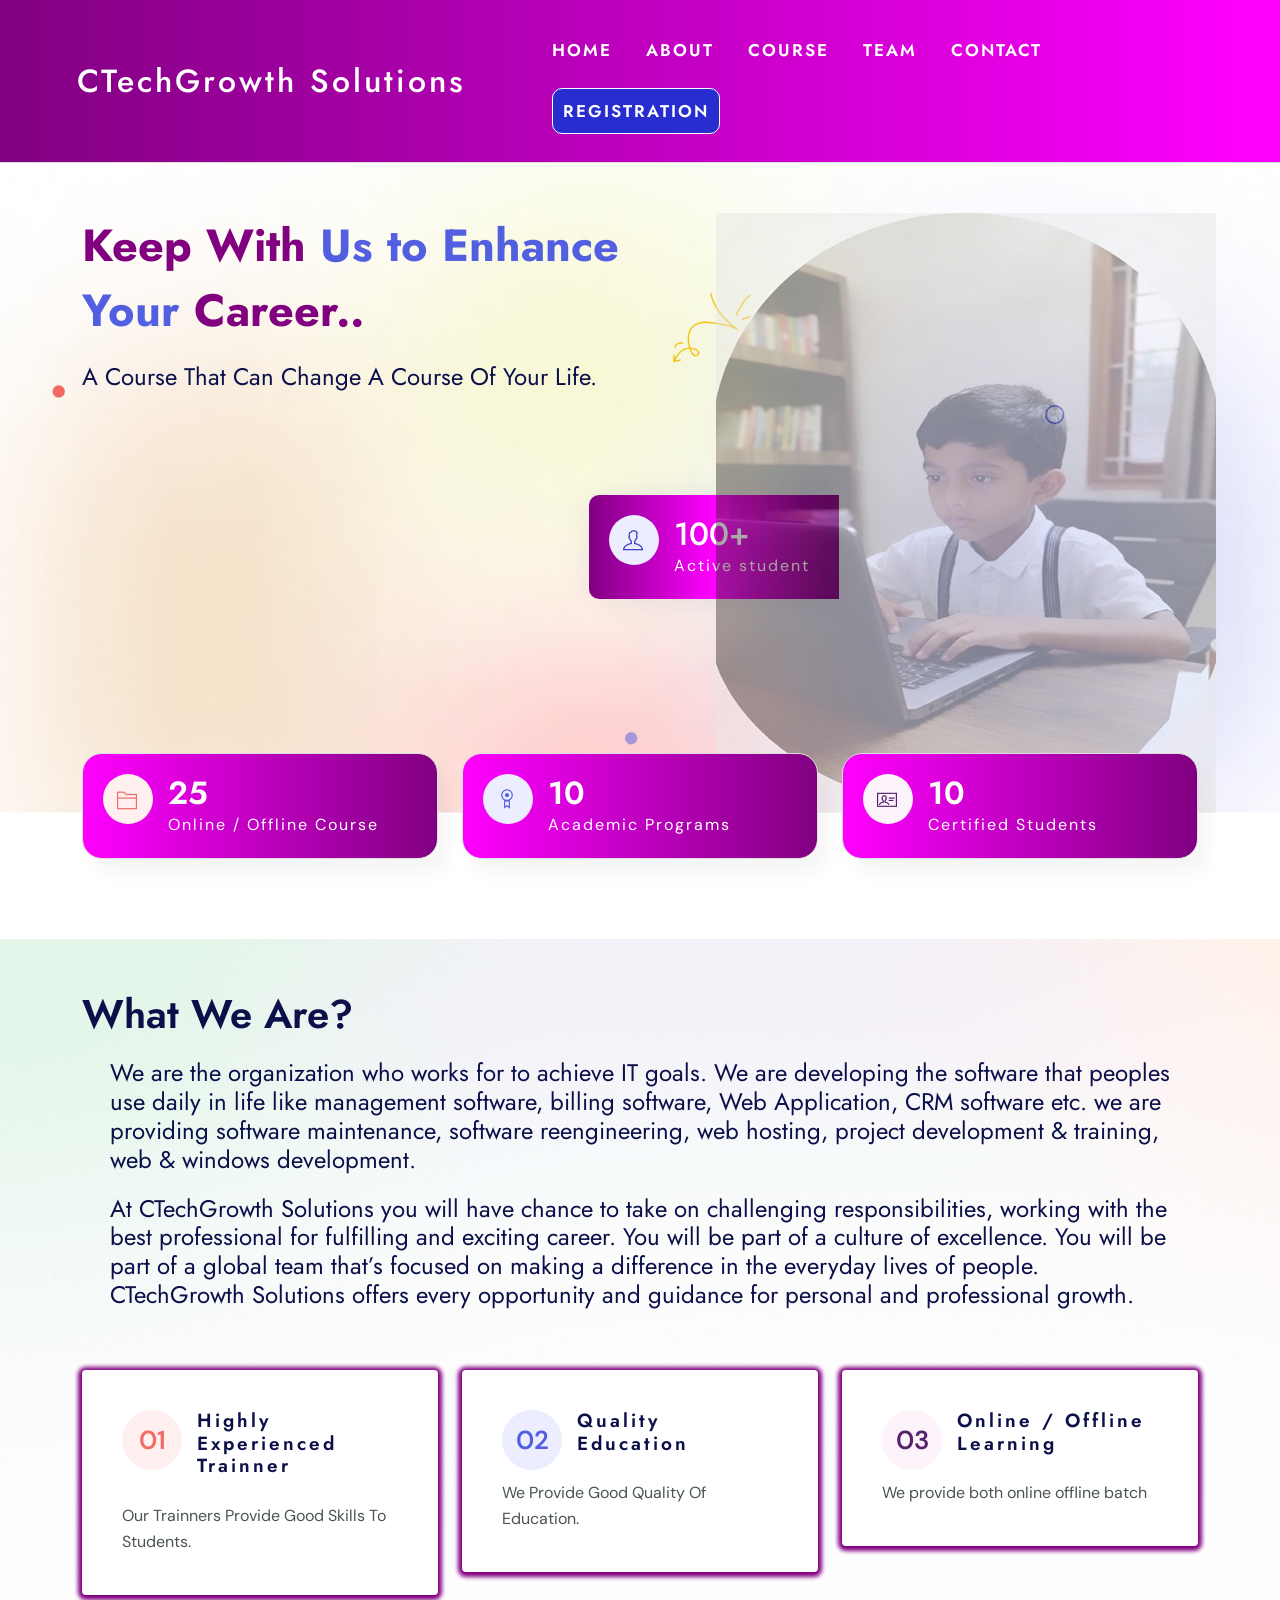
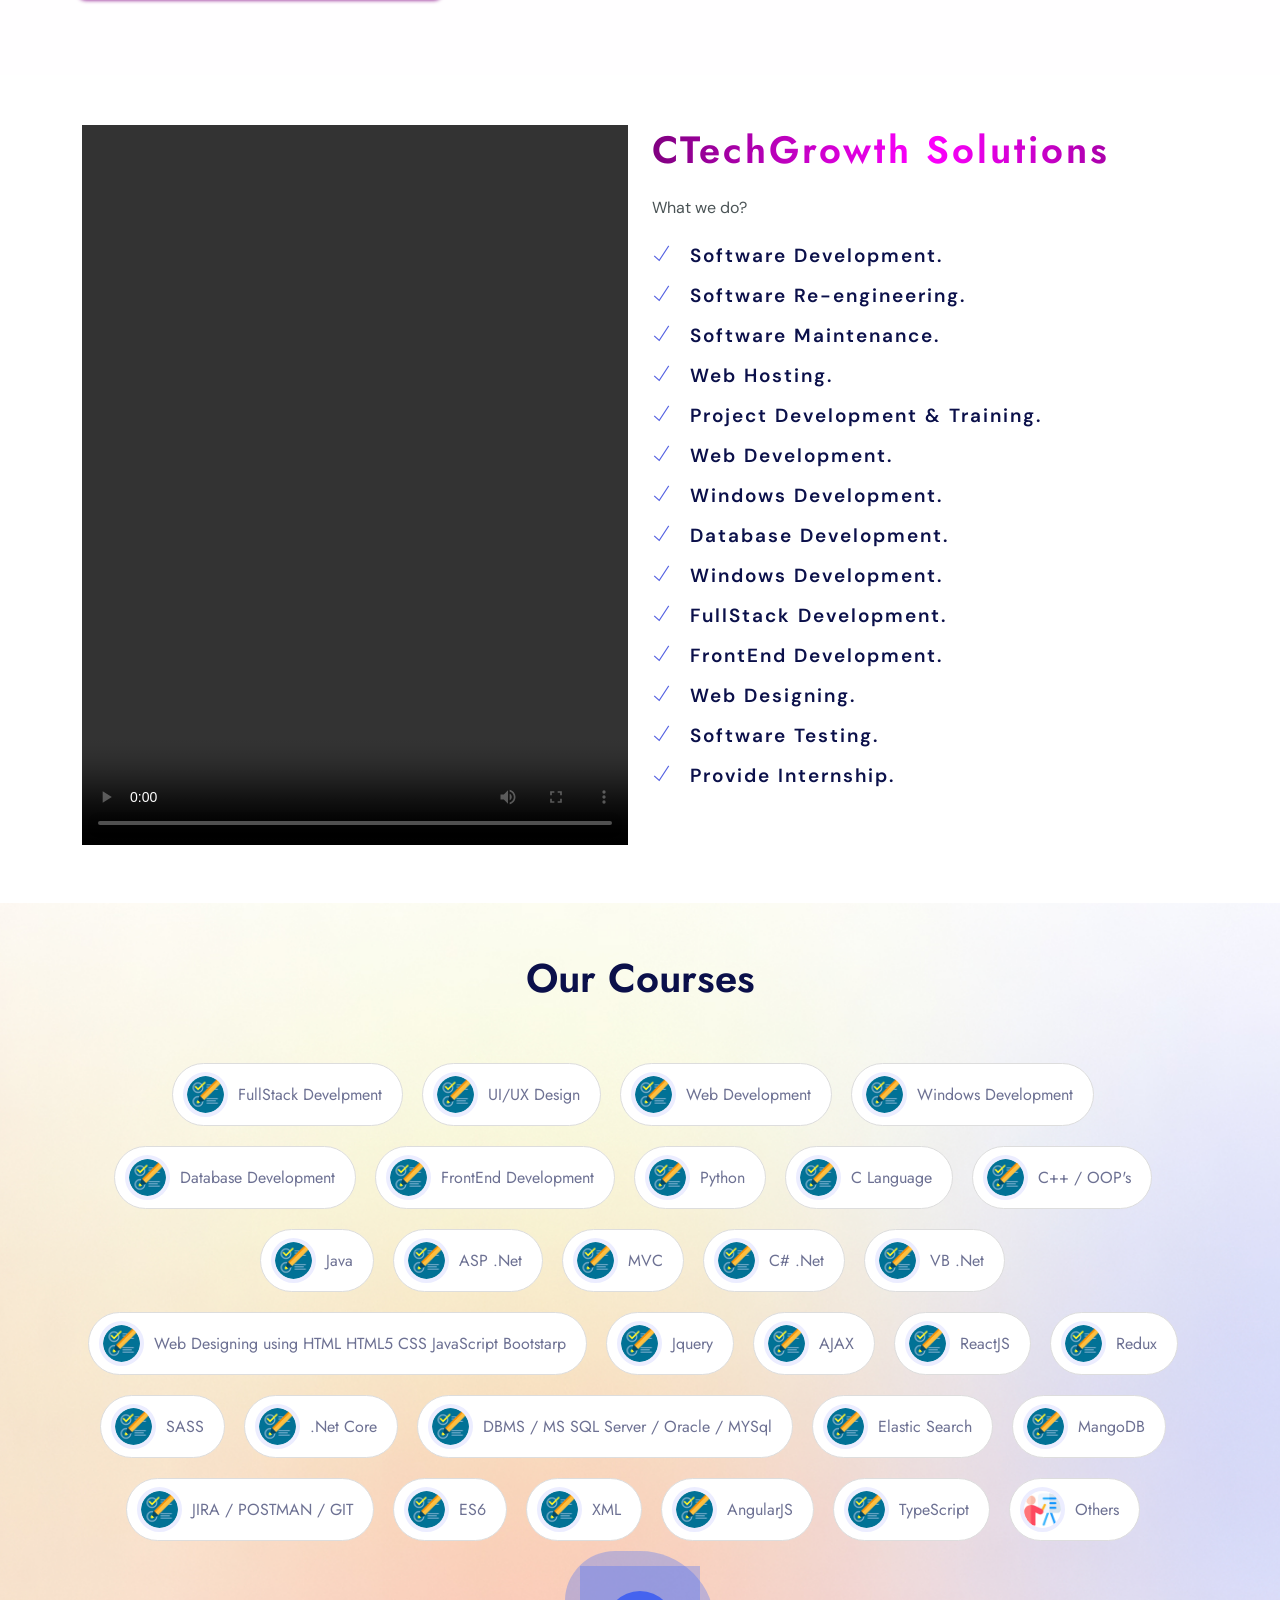
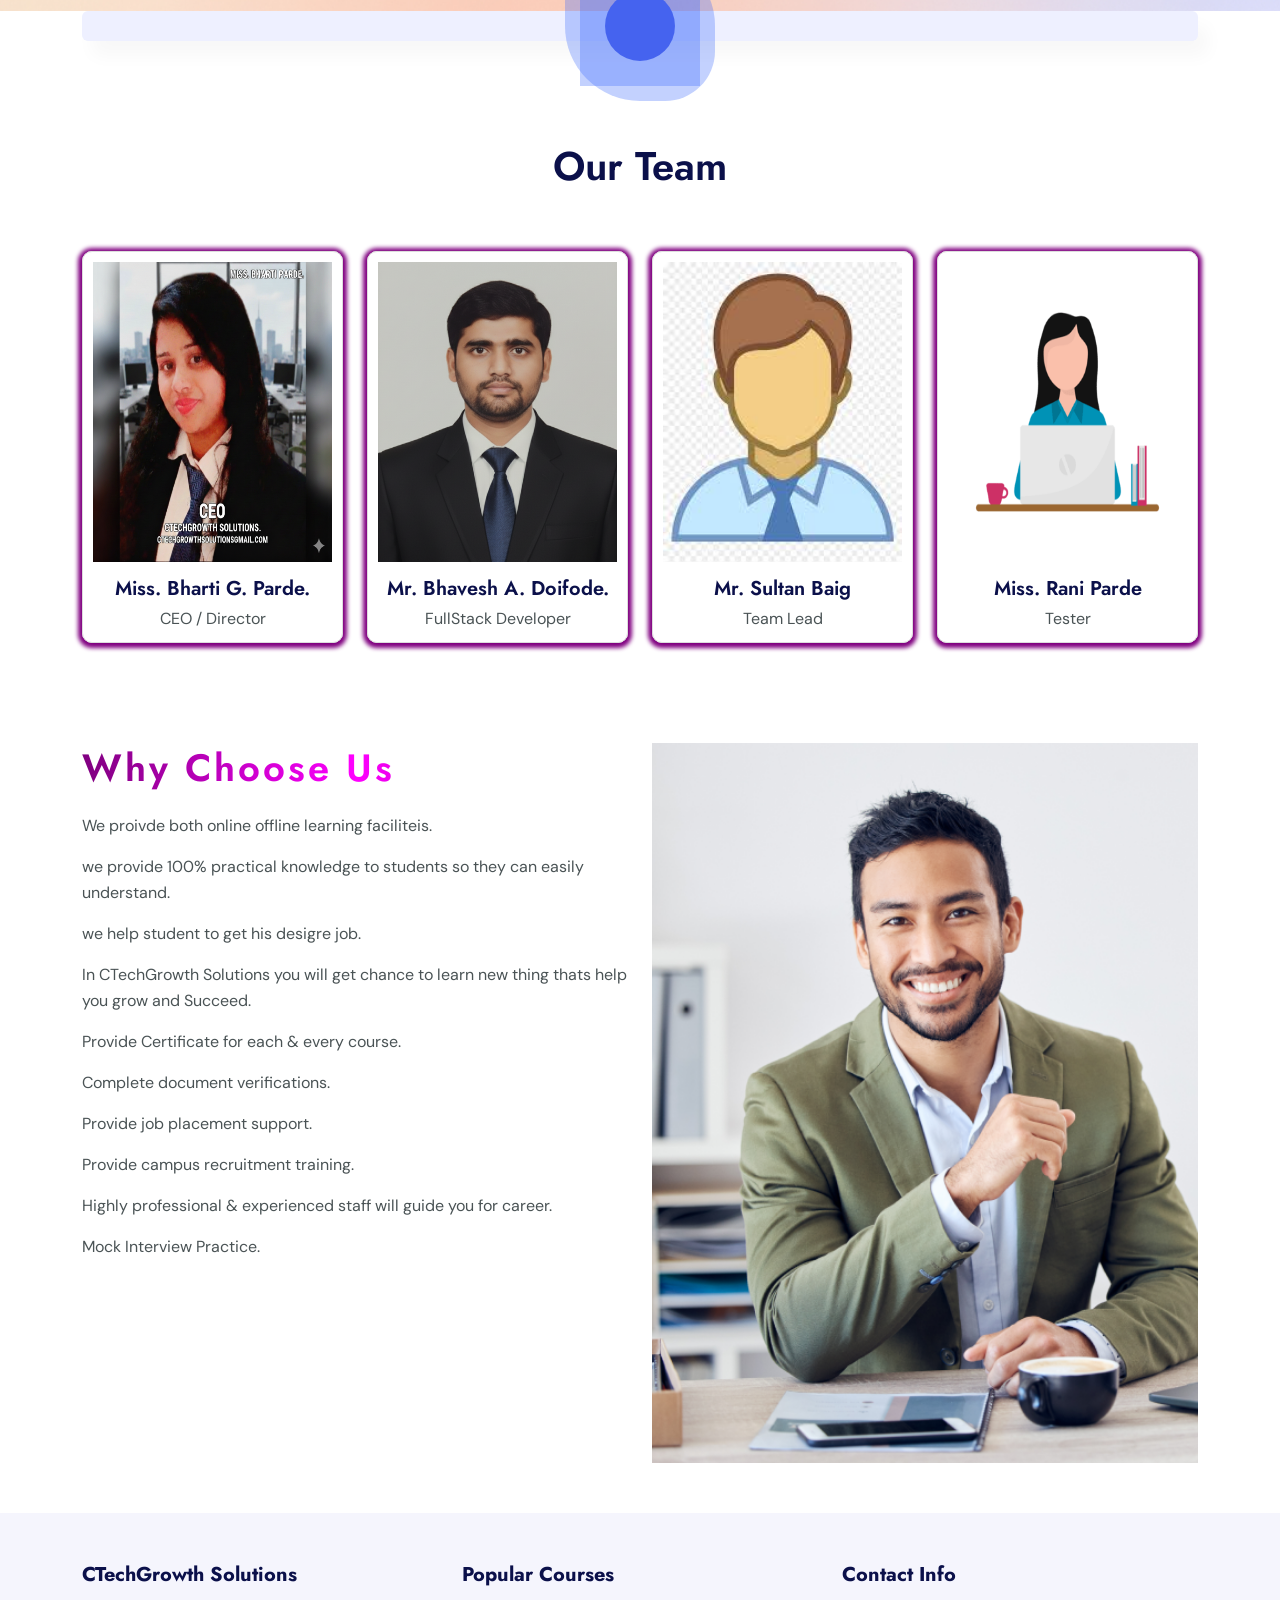
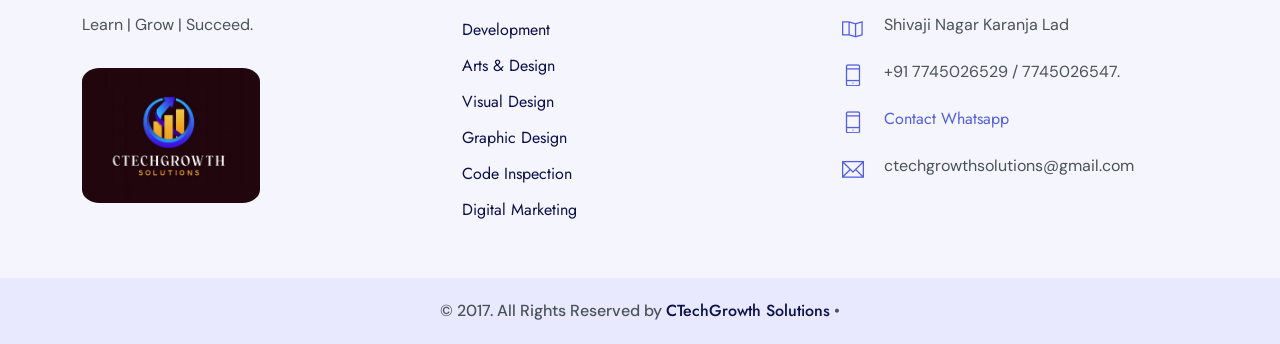
<file: index.html>
﻿<!DOCTYPE html>
<html lang="en">

	<head>
		<!-- Meta -->
		<meta charset="utf-8">
		<meta http-equiv="X-UA-Compatible" content="IE=edge">
		<meta name="viewport" content="width=device-width, initial-scale=1, shrink-to-fit=no">
		<!-- The above 3 meta tags *must* come first in the head; any other head content must come *after* these tags -->
		<!--<meta name="description" content="Eduleb - Education HTML Template">
		<meta name="keywords" content="agency, business, corporate, creative, html5, modern, multipurpose, One Page, parallax, startup">	-->	
		<!-- SITE TITLE -->
		<title> CTechGrowth Solutuions </title>			
		<!-- Latest Bootstrap min CSS -->
		<link rel="stylesheet" href="assets/bootstrap/css/bootstrap.min.css">		
		<!-- Google Font -->
		<link href="https://fonts.googleapis.com/css2?family=DM+Sans:ital,opsz,wght@0,9..40,100..1000;1,9..40,100..1000&display=swap" rel="stylesheet">
		<link href="https://fonts.googleapis.com/css2?family=Jost:ital,wght@0,100..900;1,100..900&display=swap" rel="stylesheet">
		<!-- Font Awesome CSS -->
		<link rel="stylesheet" href="https://cdnjs.cloudflare.com/ajax/libs/font-awesome/6.5.2/css/all.min.css">
		<link rel="stylesheet" href="assets/fonts/font-awesome.min.css">
		<link rel="stylesheet" href="assets/fonts/themify-icons.css">
		<!--- owl carousel Css-->
		<link rel="stylesheet" href="assets/owlcarousel/css/owl.carousel.css">
		<link rel="stylesheet" href="assets/owlcarousel/css/owl.theme.css">	
		<!--jquery-simple-mobilemenu Css-->
        <link rel="stylesheet" href="assets/css/jquery-simple-mobilemenu.css">			
		<!-- MAGNIFIC CSS -->
		<link rel="stylesheet" href="assets/css/magnific-popup.css">		
		<!-- animate CSS -->
		<link rel="stylesheet" href="assets/css/animate.css">	
		<!-- Style CSS -->					
		<link rel="stylesheet" href="assets/css/style.css">					
		<!-- HTML5 shim and Respond.js IE8 support of HTML5 elements and media queries -->
		<!-- WARNING: Respond.js doesn't work if you view the page via file:// -->
		<!--[if lt IE 9]>
		  <script src="https://oss.maxcdn.com/html5shiv/3.7.2/html5shiv.min.js"></script>
		  <script src="https://oss.maxcdn.com/respond/1.4.2/respond.min.js"></script>
		<![endif]-->

        <style>
            .team-content img {
                width:100%;
                height:300px !important;
            }
            #regCTGS,#regCTGSMob {
                border:1px solid white;
                background:#282dd0;
                color:white;
                letter-spacing:2px;
                text-transform:uppercase;
                padding:10px;
                border-radius:10px;
            }
            #regCTGS:hover  {
                 color:white !important;
            }
        </style>
	</head>
	
    <body data-spy="scroll" data-offset="80">

		<!-- START PRELOADER -->
	<!--	<div class="preloaders">
			<span class="loader"></span>
		</div>-->
		<!-- END PRELOADER -->		

		<!-- START NAVBAR -->  
		<div id="navigation" class="navbar-light bg-faded site-navigation">
			<div class="container-fluid">
				<div class="row">
					<div class="col-40 align-self-center">
						<div class="site-logo">
                         <h2>CTechGrowth Solutions </h2>   
                         
                           <!-- Keep With Us to Enhance Your Career!-->
                          <!--  <img src="images/logo.jpeg" />-->
							<!--<a href="index.html"><img src="assets/img/logo.png" alt=""></a> -->         				
						</div>
					</div><!--- END Col -->
					
					<div class="col-60 d-flex">
						<nav id="main-menu">
							<ul>
								<li><!--<li class="menu-item-has-children">--><a href="#">Home</a>
									<!--<ul>										
										<li><a href="index.html">Home 01</a></li>
										<li><a href="index2.html">Home 02</a></li>
									</ul>-->
								</li>
								<li><a href="#About">About</a></li>				  				  
								<li ><a href="#Course">Course</a> </li>
                                <li ><a href="#Team">Team</a>
									<!--<ul>										
										<li><a href="course.html">Course</a></li>
										<li><a href="course_details.html">Course Details</a></li>
									</ul>-->
								</li>								
								<!--<li class="menu-item-has-children"><a href="#">Pages</a>
									<ul>										
										<li><a href="instructor.html">Instructor</a></li>
										<li><a href="ins_details.html">Instructor Details</a></li>
										<li><a href="pricing.html">Pricing Plan</a></li>
										<li><a href="faq.html">Faq Page</a></li>			
										<li><a href="404.html">404</a></li>				
									</ul>
								</li>		-->					
								<!--<li class="menu-item-has-children"><a href="blog.html">Blog</a>
									<ul>										
										<li><a href="blog.html">Blog</a></li>
										<li><a href="blog_single.html">Blog Details</a></li>
									</ul>
								</li>			-->				  
								<li><a href="#Contact">Contact</a></li>
                                <li><a id="regCTGS" target="_blank" href="https://docs.google.com/forms/d/17XzPsrQVYeWXRVNnzhR5wmfERygZwKqZmYOtDhCEvrE/edit?pli=1">Registration</a></li>
							</ul>
						</nav>
					</div><!--- END Col -->
					
				<!--	<div class="col-20 d-none d-xl-block text-end align-self-center">
						<a href="#" class="header-btn">Sign In</a>
						<a href="contact.html" class="btn_one">Sign Up</a>
					</div>-->
                    <!--- END Col -->
					
					<ul class="mobile_menu">						
						<!--<li><a href="#">Home</a>-->
							<!--<ul class="sub-menu">										
								<li><a href="index.html">Home 01</a></li>
								<li><a href="index2.html">Home 02</a></li>						
							</ul>-->
						<!--</li>	
					<li><a href="#About">About</a></li>				  				  
					<li ><a href="#Course">Course</a>-->
							<!--<ul class="sub-menu">										
								<li><a href="course.html">Course</a></li>
								<li><a href="course_details.html">Course Deails</a></li>									
							</ul>-->
						<!--</li>
                          <li ><a href="#Team">Team</a> </li>-->
						<!--<li><a href="#">Pages</a>
							<ul class="sub-menu">									
								<li><a href="instructor.html">Instructor</a></li>
								<li><a href="ins_details.html">Instructor Details</a></li>
								<li><a href="pricing.html">Pricing Plan</a></li>
								<li><a href="faq.html">Faq Page</a></li>			
								<li><a href="404.html">404</a></li>							
							</ul>
						</li>			-->
						<!--<li><a href="blog.html">Blog</a>
							<ul class="sub-menu">										
								<li><a href="blog.html">Blog</a></li>
								<li><a href="blog_single.html">Blog Details</a></li>
							</ul>
						</li>		-->				
						<!--<li><a href="#Contact">Contact</a></li>-->
                         <li><a id="regCTGSMob" target="_blank" href="https://docs.google.com/forms/d/17XzPsrQVYeWXRVNnzhR5wmfERygZwKqZmYOtDhCEvrE/edit?pli=1">Registration</a></li>
					</ul>			
				</div><!--- END ROW -->
			</div><!--- END CONTAINER -->
		</div> 	  
		<!-- END NAVBAR -->		

		<!-- START HOME -->
		<section class="home_bg hb_height" style="background-image: url(assets/img/bg/home-bg.jpg);  background-size:cover; background-position: center center;">
			<div class="container">
				<div class="row">
				  <div class="col-lg-6 col-sm-12 col-xs-12">
					<div class="hero-text ht_top">
						<h1><span>Keep With</span> Us to Enhance Your <span> Career..</span></h1>
						<h4>A Course That Can Change A Course Of Your Life.</h4>
					</div>
				<!--	<div class="home_sb">
						<form action="#" class="banner_subs">
							<input type="text" class="form-control home_si" placeholder="Search your course here" required="required">
							<button type="button" class="subscribe__btn">Search <i class="fa fa-paper-plane-o"></i></button>
						</form>
					</div>			-->		
                      <div class="home_ps">
							<span class="ti-user"></span>
							<h2>100+</h2>
							<p>Active student</p>
						</div>
				  </div><!--- END COL -->
				  <div class="col-lg-6 col-sm-12 col-xs-12">
					<div class="hero-text-img">
                        <img src="images/advweb.jpeg"  class="img-fluid" alt=""/>
						<!--<img src="assets/img/home-img2.png"  />-->
						<!--<div class="home_ps">
							<span class="ti-user"></span>
							<h2>100+</h2>
							<p>Active student</p>
						</div>-->
					</div>					
				  </div><!--- END COL -->						  
				</div><!--- END ROW -->
			</div><!--- END CONTAINER -->
		</section>
		<!-- END  HOME -->			

		<!-- START COUNTER -->
		<section class="count_area counter_feature">
			<div class="container">
				<div class="row">
					<div class="col-lg-4 col-sm-6 col-xs-12">
						<div class="single-counter">
							<span class="ti-folder sc_one"></span>
						    <h2 class="counter-num">25</h2>
							<p> Online / Offline Course</p>

						</div>							
					</div>
					<div class="col-lg-4 col-sm-6 col-xs-12">
						<div class="single-counter">
							<span class="ti-medall-alt sc_two"></span>
							<h2 class="counter-num">10</h2>
							<p>Academic Programs</p>
						</div>
					</div><!-- END COL -->
					<div class="col-lg-4 col-sm-6 col-xs-12">
						<div class="single-counter">
							<span class="ti-id-badge sc_three"></span>
							<h2 class="counter-num">10</h2>
							<p>Certified Students</p>
						</div>
					</div><!-- END COL -->
					<!--<div class="col-lg-3 col-sm-6 col-xs-12">
						<div class="single-counter">
							<span class="ti-user sc_four"></span>
							<h2 class="counter-num">941</h2>
							<p>Enrolled Students</p>
						</div>
					</div>-->
                    
                    <!-- END COL -->						
				</div><!--- END ROW -->
			</div><!--- END CONTAINER -->		
		</section>
		<!-- END COUNTER -->

	<!-- START CATEGORY -->
	<section id="About" class="top_cat__area section-padding" style="background-image: url(assets/img/bg/shape-1.png);  background-size:cover; background-position: center center;">
		<div class="container">									
			<div class="section-title ">
               <!-- text-center-->
				<h2>What We Are?</h2>
				<h4>
                    We are the organization who works for to achieve IT goals. 
                    We are developing the software that peoples use daily in life like management
                     software, billing software, Web Application, CRM software etc. 
                    we are providing software maintenance, software reengineering, web hosting, 
                    project development & training, web & windows development.

				</h4>
                <h4>
                    At CTechGrowth Solutions you will have chance to take on challenging 
                    responsibilities, working with the best professional for fulfilling and 
                    exciting career. You will be part of a culture of excellence.  
                    You will be part of a global team that’s focused on making a difference 
                    in the everyday lives of people. CTechGrowth Solutions offers every 
                    opportunity and guidance for personal and professional growth.

                </h4>
			</div>						
			<div class="row">					
				<div class="col-lg-4 col-sm-6 col-xs-12 wow fadeInUp" data-wow-duration="1s" data-wow-delay="0.2s" data-wow-offset="0">
					<div class="single_tp">
						<span class="sc_one">01</span>
						<h3>Highly Experienced  <br />Trainner</h3>
						<p> Our Trainners Provide Good Skills To Students.</p>
					</div>
				</div><!-- END COL -->			
				<div class="col-lg-4 col-sm-6 col-xs-12 wow fadeInUp" data-wow-duration="1s" data-wow-delay="0.3s" data-wow-offset="0">
					<div class="single_tp">
						<span class="sc_two">02</span>
						<h3>Quality Education</h3>
						<p>We Provide Good Quality Of Education.</p>
					</div>
				</div><!-- END COL -->			
				<div class="col-lg-4 col-sm-6 col-xs-12 wow fadeInUp" data-wow-duration="1s" data-wow-delay="0.4s" data-wow-offset="0">
					<div class="single_tp">
						<span class="sc_three">03</span>
						<h3>Online / Offline  <br />Learning</h3>
						<p>We provide both online offline batch</p>
					</div>
				</div><!-- END COL -->	
			<!--	<div class="col-lg-3 col-sm-6 col-xs-12 wow fadeInUp" data-wow-duration="1s" data-wow-delay="0.4s" data-wow-offset="0">
					<div class="single_tp">
						<span class="sc_four">04</span>
						<h3>provide <br />Support</h3>
						<p>Lorem ipsum dolor sit amet, consectetur notted adipisicing elit ut labore.</p>
					</div>
				</div>		-->				
			</div><!-- END ROW -->
		</div><!--- END CONTAINER -->
	</section>
	<!-- END CATEGORY -->		
		
	<!-- START ABOUT US -->
	<section class="ab_area section-padding">
		<div class="container">									
			<div class="row">								
				<div class="col-lg-6 col-sm-12 col-xs-12 wow fadeInUp" data-wow-duration="1s" data-wow-delay="0.2s" data-wow-offset="0">
					<div class="ab_img">
                    <video src="images/advCTGS.mp4" controls="controls"  class="img-fluid" alt="image"/>
				<!--		<img src="assets/img/about1.png" class="img-fluid" alt="image">-->
					</div>
				</div><!--- END COL -->						
				<div class="col-lg-6 col-sm-12 col-xs-12 wow fadeInUp" data-wow-duration="1s" data-wow-delay="0.1s" data-wow-offset="0">
					<div class="ab_content">
						<h2>CTechGrowth Solutions </h2>
						<p>What we do? </p>
				

						<ul>
							<li><span class="ti-check"></span> Software Development.</li>
                            <li><span class="ti-check"></span> Software Re-engineering.</li>
                            <li><span class="ti-check"></span> Software Maintenance.</li>
                            <li><span class="ti-check"></span> Web Hosting.</li>
                            <li><span class="ti-check"></span> Project Development & Training.</li>
                            <li><span class="ti-check"></span> Web Development.</li>
                            <li><span class="ti-check"></span> Windows Development.</li>
                            <li><span class="ti-check"></span> Database Development.</li>
                            <li><span class="ti-check"></span> Windows Development.</li>
                            <li><span class="ti-check"></span> FullStack Development.</li>
                            <li><span class="ti-check"></span> FrontEnd Development.</li>

                            <li><span class="ti-check"></span> Web Designing.</li>
                            <li><span class="ti-check"></span> Software Testing.</li>
                            <li><span class="ti-check"></span> Provide Internship.</li>


						
						</ul>
					<!--	<a class="btn_one" href="course.html">View All Courses <i class="ti-arrow-top-right"></i></a>-->
					</div>
				</div><!--- END COL -->							  
			</div><!--- END ROW -->
		</div><!--- END CONTAINER -->
	</section>
	<!-- END ABOUT US -->	
	
	<!-- START CATEGORY -->
	<section id="Course" class="top_cat__area section-padding" style="background-image: url(assets/img/bg/section-2.jpg);  background-size:cover; background-position: center center;">
		<div class="container">									
			<div class="section-title text-center">
				<h2>Our Courses </h2>
			
			</div>						
			<div class="row">													
				<div class="col-lg-12 col-sm-12 col-xs-12 wow fadeInUp" data-wow-duration="1s" data-wow-delay="0.1s" data-wow-offset="0">
					<div class="cat_list">
						<ul>
							<li><a href="#"><img src="assets/img/e6.png" alt="category-image" /> FullStack Develpment</a></li>
							<li><a href="#"><img src="assets/img/e6.png" alt="category-image" /> UI/UX Design</a></li>
							<li><a href="#"><img src="assets/img/e6.png" alt="category-image" /> Web Development</a></li>
							<li><a href="#"><img src="assets/img/e6.png" alt="category-image" /> Windows Development</a></li>
							<li><a href="#"><img src="assets/img/e6.png" alt="category-image" /> Database Development</a></li>
                            <li><a href="#"><img src="assets/img/e6.png" alt="category-image" /> FrontEnd Development</a></li>
							<li><a href="#"><img src="assets/img/e6.png" alt="category-image" /> Python </a></li>
							<li><a href="#"><img src="assets/img/e6.png" alt="category-image" /> C Language</a></li>
							<li><a href="#"><img src="assets/img/e6.png" alt="category-image" /> C++ / OOP's </a></li>
							<li><a href="#"><img src="assets/img/e6.png" alt="category-image" /> Java</a></li>
							<li><a href="#"><img src="assets/img/e6.png" alt="category-image" /> ASP .Net </a></li>
							<li><a href="#"><img src="assets/img/e6.png" alt="category-image" /> MVC</a></li>	
							<li><a href="#"><img src="assets/img/e6.png" alt="category-image" /> C# .Net</a></li>		
                            <li><a href="#"><img src="assets/img/e6.png" alt="category-image" /> VB .Net</a></li>	
                            		<li><a href="#"><img src="assets/img/e6.png" alt="category-image" /> Web Designing using 
                                        HTML HTML5 CSS JavaScript Bootstarp
                            		    </a></li>	
                            		<li><a href="#"><img src="assets/img/e6.png" alt="category-image" /> Jquery</a></li>	
                            		<li><a href="#"><img src="assets/img/e6.png" alt="category-image" /> AJAX</a></li>	
                            		<li><a href="#"><img src="assets/img/e6.png" alt="category-image" /> ReactJS </a></li>	
                            		<li><a href="#"><img src="assets/img/e6.png" alt="category-image" /> Redux</a></li>			
                            	<li><a href="#"><img src="assets/img/e6.png" alt="category-image" /> SASS</a></li>	
                            	<li><a href="#"><img src="assets/img/e6.png" alt="category-image" /> .Net Core</a></li>				
                            <li><a href="#"><img src="assets/img/e6.png" alt="category-image" /> 
                                DBMS / MS SQL Server / Oracle / MYSql
                                </a></li>		
                              <li><a href="#"><img src="assets/img/e6.png" alt="category-image" /> 
                               Elastic Search
                                </a></li>	
                              <li><a href="#"><img src="assets/img/e6.png" alt="category-image" /> 
                              MangoDB
                                </a></li>	
                              <li><a href="#"><img src="assets/img/e6.png" alt="category-image" /> 
                             JIRA / POSTMAN / GIT
                                </a></li>		
                              <li><a href="#"><img src="assets/img/e6.png" alt="category-image" /> 
                              ES6
                                </a></li>		
                                <li><a href="#"><img src="assets/img/e6.png" alt="category-image" /> 
                        XML
                                </a></li>	
                                      <li><a href="#"><img src="assets/img/e6.png" alt="category-image" /> 
                  AngularJS
                                </a></li>			
                            
                                   <li><a href="#"><img src="assets/img/e6.png" alt="category-image" /> 
               TypeScript
                                </a></li>		
                            
                                   <li><a href="#"><img src="assets/img/e7.png" alt="category-image" /> 
             Others
                                </a></li>						
						</ul>
					</div>
				</div>					  
			</div>
		</div>
	</section>
	<!-- END CATEGORY -->			

		<!-- START COURSE -->
		<!--<section class="home_course section-padding">
			<div class="container">
				<div class="row">
					<div class="col-lg-8 col-sm-6 col-xs-12">
						<div class="section-title">
                            <h2> Our Team</h2>
							<h2>Join with more than <b>80,000+ </b> <br />Courses & Learning creators.</h2>
						</div>					
					</div>
					<div class="col-lg-4 col-sm-6 col-xs-12">
						<div class="cour_btn">
							<a href="course.html" class="btn_one">View all Courses <i class="ti-arrow-top-right"></i></a>
						</div>
					</div>
				</div>		
				<div class="row">
					<div class="col-lg-4 col-sm-6 col-xs-12">
						<div class="single_course">
							<div class="single_c_img">
								<img src="assets/img/course/1.png" class="img-fluid" alt="course-image" />
								<span>Education</span>
							</div>
							<i class="fa fa-star"></i><i class="fa fa-star"></i><i class="fa fa-star"></i><i class="fa fa-star"></i><i class="fa fa-star"></i>
							<h4><a href="course.html">Complete User fundamentals beginners to advanced</a></h4>
							<p><span class="ti-book"> </span> 12 Course</p>
							<p><span class="ti-alarm-clock"> </span>2 Hrs 32 Min</p>
							<div class="price">Course Fee - 99$</div>
						</div>
					</div>
					<div class="col-lg-4 col-sm-6 col-xs-12">
						<div class="single_course">
							<div class="single_c_img">
								<img src="assets/img/course/2.png" class="img-fluid" alt="course-image" />
								<span>UI/UX</span>
							</div>
							<i class="fa fa-star"></i><i class="fa fa-star"></i><i class="fa fa-star"></i><i class="fa fa-star"></i><i class="fa fa-star"></i>
							<h4><a href="course.html">Advanced Android 12 & Kotlin Development Course</a></h4>
							<p><span class="ti-book"> </span> 41 Course</p>
							<p><span class="ti-alarm-clock"> </span>3 Hrs 32 Min</p>
							<div class="price">Course Fee - 49$</div>
						</div>
					</div>
					<div class="col-lg-4 col-sm-6 col-xs-12">
						<div class="single_course">
							<div class="single_c_img">
								<img src="assets/img/course/3.png" class="img-fluid" alt="course-image" />
								<span>Lifestyle</span>
							</div>
							<i class="fa fa-star"></i><i class="fa fa-star"></i><i class="fa fa-star"></i><i class="fa fa-star"></i><i class="fa fa-star"></i>
							<h4><a href="course.html">Complete HTML, CSS and Javascript Course</a></h4>
							<p><span class="ti-book"> </span> 32 Course</p>
							<p><span class="ti-alarm-clock"> </span>2 Hrs 32 Min</p>
							<div class="price">Course Fee - Free</div>
						</div>
					</div>
										
				</div>
			</div>	
		</section>-->
		<!-- END COURSE -->	
		
		<!-- START COMPANY PARTNER LOGO  -->
	<!--	<div class="partner-logo section-padding">
			<div class="container">
				<div class="row part_bg">
					<div class="col-lg-4 col-sm-4 col-xs-12">
						<div class="partner_title">
							<h3>Helping <span>86,000+</span> global companies take the gloves off </h3>
						</div>					
					</div>
					<div class="col-lg-8 col-sm-8 col-xs-12 text-center">
						<div class="partner">
							<a href="#"><img src="assets/img/clients/1.png" alt="image"></a>
							<a href="#"><img src="assets/img/clients/2.png" alt="image"></a>
							<a href="#"><img src="assets/img/clients/3.png" alt="image"></a>
							<a href="#"><img src="assets/img/clients/4.png" alt="image"></a>
							<a href="#"><img src="assets/img/clients/5.png" alt="image"></a>
							<a href="#"><img src="assets/img/clients/2.png" alt="image"></a>
							<a href="#"><img src="assets/img/clients/1.png" alt="image"></a>
							<a href="#"><img src="assets/img/clients/3.png" alt="image"></a>
							<a href="#"><img src="assets/img/clients/4.png" alt="image"></a>
						</div>
					</div>
				</div>
			</div>
		</div>-->
		<!-- END COMPANY PARTNER LOGO -->	

		<!-- START VIDEO -->
		<section class="vid_area section-padding">
			<div class="container">																
				<div class="row">
					<div class="col-lg-12 vp_top wow fadeInUDown" data-wow-duration="1s" data-wow-delay="0.2s" data-wow-offset="0">
						<div class="video-area" style="background-image: url(images/banner.png);  
    background-size: cover ;
    background-position: revert;"
                            >
                            <center>
							<a href="#" class="video-button">
                                <!--magnific_popup -->
                                 <iframe id="videoframe"  src="https://www.youtube.com/embed/yQ33_nlMjXQ?si=NYM4ZbDUvm_s5nIO" title="YouTube video player" frameborder="0" allow="accelerometer; autoplay; clipboard-write; encrypted-media; gyroscope; picture-in-picture; web-share" referrerpolicy="strict-origin-when-cross-origin" allowfullscreen></iframe>
                                <i class="fa fa-play"></i>

                               


							</a>
                                </center>
						</div>
                           
					</div><!--- END COL -->	
				</div><!--- END ROW -->
			</div><!--- END CONTAINER -->
		</section>
		<!-- END VIDEO -->			
		
		<!-- START TEAM -->
		<section class="team_area section-padding" id="Team">
			<div class="container">									
				<div class="section-title text-center">
					<h2>Our Team</h2>					
				</div>						
				<div class="row">													
					<div class="col-lg-3 col-sm-6 col-xs-12 wow fadeInUp" data-wow-duration="1s" data-wow-delay="0.1s" data-wow-offset="0">
						<div class="our-team">
							<div class="team-content">
								<a href="#"><img src="images/director.png" alt=""></a>
							<!--	<ul class="social-links">
									<li><a href="#"><i class="fa-solid fa-x"></i></a></li>
									<li><a href="#"><i class="fa-brands fa-facebook-f"></i></a></li>
									<li><a href="#"><i class="fa-brands fa-linkedin-in"></i></a></li>
								</ul>-->
							</div>
							<div class="team-prof">
								<h3>Miss. Bharti G. Parde.</h3>
								<span>CEO / Director </span>
							</div>
							<!--<div class="sth_det2">
								<span class="ti-file"> <u>04 Course</u></span>
								<span class="ti-user"> <u>27 Student</u></span>
							</div>		-->							
						</div>
					</div><!--- END COL -->										
					<div class="col-lg-3 col-sm-6 col-xs-12 wow fadeInUp" data-wow-duration="1s" data-wow-delay="0.1s" data-wow-offset="0">
						<div class="our-team">
							<div class="team-content">
                       
								<a href="#"><img src="images/fullstack.jpg" alt=""></a>
								<!--<ul class="social-links">
									<li><a href="#"><i class="fa-solid fa-x"></i></a></li>
									<li><a href="#"><i class="fa-brands fa-facebook-f"></i></a></li>
									<li><a href="#"><i class="fa-brands fa-linkedin-in"></i></a></li>
								</ul>-->
							</div>
							<div class="team-prof">
								<h3>Mr. Bhavesh A. Doifode.</h3>
								<span> FullStack Developer</span>
							</div>
							<!--<div class="sth_det2">
								<span class="ti-file"> <u>06 Course</u></span>
								<span class="ti-user"> <u>41 Student</u></span>
							</div>	-->						
						</div>
					</div><!--- END COL -->										
					<div class="col-lg-3 col-sm-6 col-xs-12 wow fadeInUp" data-wow-duration="1s" data-wow-delay="0.1s" data-wow-offset="0">
						<div class="our-team">
							<div class="team-content">
								<a href="#">

                                    <img src="images/download.jpg" />
								</a>
								<!--<ul class="social-links">
									<li><a href="#"><i class="fa-solid fa-x"></i></a></li>
									<li><a href="#"><i class="fa-brands fa-facebook-f"></i></a></li>
									<li><a href="#"><i class="fa-brands fa-linkedin-in"></i></a></li>
								</ul>-->
							</div>
							<div class="team-prof">
								<h3>Mr. Sultan Baig </h3>
								<span>Team Lead</span>
							</div>
						<!--	<div class="sth_det2">
								<span class="ti-file"> <u>13 Course</u></span>
								<span class="ti-user"> <u>31 Student</u></span>
							</div>-->
						</div>
					</div><!--- END COL -->										
					<div class="col-lg-3 col-sm-6 col-xs-12 wow fadeInUp" data-wow-duration="1s" data-wow-delay="0.1s" data-wow-offset="0">
						<div class="our-team">
							<div class="team-content">
								<a href="#">
                                    <img src="images/adminfemale.png" /></a>
								<!--<ul class="social-links">
									<li><a href="#"><i class="fa-solid fa-x"></i></a></li>
									<li><a href="#"><i class="fa-brands fa-facebook-f"></i></a></li>
									<li><a href="#"><i class="fa-brands fa-linkedin-in"></i></a></li>
								</ul>-->
							</div>
							<div class="team-prof">
								<h3>Miss. Rani Parde</h3>
								<span>Tester</span>
							</div>
						<!--	<div class="sth_det2">
								<span class="ti-file"> <u>07 Course</u></span>
								<span class="ti-user"> <u>24 Student</u></span>
							</div>-->
						</div>
					</div><!--- END COL -->							  
				</div><!--- END ROW -->
			</div><!--- END CONTAINER -->
		</section>
		<!-- END TEAM -->	

	<!-- START PROMO -->
	<section class="ab_area section-padding">
		<div class="container">									
			<div class="row">													
				<div class="col-lg-6 col-sm-12 col-xs-12 wow fadeInUp" data-wow-duration="1s" data-wow-delay="0.1s" data-wow-offset="0">
					<div class="ab_content">
						<h2>Why Choose Us </h2>
						<p>We proivde both online offline learning faciliteis. </p>
                         <p>   we provide 100% practical knowledge  to students so they can easily understand. </p>
                         <p>   we help student to get his desigre job.</p>
                          <p>  In CTechGrowth Solutions you will get chance to learn new thing thats help you grow and Succeed. 
                           
						</p>
                        <p> Provide Certificate for each & every course.</p>
                          <p> Complete document verifications. </p>
                          <p> Provide job placement support. </p>
                          <p> Provide campus recruitment training. </p>
                          <p> Highly professional & experienced staff will guide you for career. </p>
                          <p> Mock Interview Practice. </p>
                      

				<!--	<ul>
							<li><span class="ti-check"></span> Get access to <b>12,000+</b> of our top courses</li>
							<li><span class="ti-check"></span> Popular topic to learn now in our online courses for student</li>
							<li><span class="ti-check"></span> Find the right instructor for you</li>
						</ul>
						<a class="btn_one" href="course.html">View All Courses <i class="ti-arrow-top-right"></i></a>-->
					</div>
				</div><!--- END COL -->	
				<div class="col-lg-6 col-sm-12 col-xs-12 wow fadeInUp" data-wow-duration="1s" data-wow-delay="0.2s" data-wow-offset="0">
					<div class="ab_img">
						<img src="assets/img/about3.png" class="img-fluid" alt="image">
						<!--<div class="home_ps2">
							<span class="ti-book"></span>
							<h2>3300+</h2>
							<p>Online Course</p>
						</div>-->
					</div>
				</div><!--- END COL -->					
			</div><!--- END ROW -->
		</div><!--- END CONTAINER -->
	</section>
	<!-- END PROMO -->			

		<!-- START TESTIMONIALS -->
		<!--<section class="testi_area section-padding">
			<div class="container">
				<div class="section-title">
					<h2>What Student’s Say <br />about us</h2>
				</div>						
				<div class="row">
					<div class="col-lg-6 col-sm-12 col-xs-12">
						<div class="ab_img">
							<img src="assets/img/review.png" class="img-fluid" alt="image">
						</div>					
					</div>				
					<div class="col-lg-6 col-sm-12 col-xs-12">
						<div id="testimonial-slider" class="owl-carousel">
							<div class="testimonial">
								<img src="assets/img/quote.png" alt="" />
								<div class="testimonial_content">													
									<i class="ti-star"></i>
									<i class="ti-star"></i>
									<i class="ti-star"></i>
									<i class="ti-star"></i>
									<i class="ti-star"></i>
									<p>Aqestic optio amet a ququam saepe aliquid voluate dicta fuga dolor saerror sed earum a magni soluta quam minus dolor dolor sed earum a magni soluta autem dolor error error sit quam minus sint rem a rerum dolobus veritatis delectus.</p>
								</div>
								<div class="testi_pic_title">
									<img src="assets/img/testimonial/1.png" alt="">
									<h4>Ajmain Adil</h4>
									<p>Groton Inc</p>
								</div>
							</div>
							<div class="testimonial">
							<img src="assets/img/quote.png" alt="" />
								<div class="testimonial_content">													
									<i class="ti-star"></i>
									<i class="ti-star"></i>
									<i class="ti-star"></i>
									<i class="ti-star"></i>
									<i class="ti-star"></i>
									<p>Aqestic optio amet a ququam saepe aliquid voluate dicta fuga dolor saerror sed earum a magni soluta quam minus dolor dolor sed earum a magni soluta autem dolor error error sit quam minus sint rem a rerum dolobus veritatis delectus.</p>
								</div>
								<div class="testi_pic_title">
									<img src="assets/img/testimonial/2.png" alt="">
									<h4>Sharukh Khan</h4>
									<p>Red Chili Inc</p>
								</div>
							</div>
							<div class="testimonial">
								<img src="assets/img/quote.png" alt="" />
								<div class="testimonial_content">													
									<i class="ti-star"></i>
									<i class="ti-star"></i>
									<i class="ti-star"></i>
									<i class="ti-star"></i>
									<i class="ti-star"></i>
									<p>Aqestic optio amet a ququam saepe aliquid voluate dicta fuga dolor saerror sed earum a magni soluta quam minus dolor dolor sed earum a magni soluta autem dolor error error sit quam minus sint rem a rerum dolobus veritatis delectus.</p>
								</div>
								<div class="testi_pic_title">
									<img src="assets/img/testimonial/3.png" alt="">
									<h4>Anushka sharma</h4>
									<p>Naika Company</p>
								</div>
							</div>
							<div class="testimonial">
								<img src="assets/img/quote.png" alt="" />
								<div class="testimonial_content">													
									<i class="ti-star"></i>
									<i class="ti-star"></i>
									<i class="ti-star"></i>
									<i class="ti-star"></i>
									<i class="ti-star"></i>
									<p>Aqestic optio amet a ququam saepe aliquid voluate dicta fuga dolor saerror sed earum a magni soluta quam minus dolor dolor sed earum a magni soluta autem dolor error error sit quam minus sint rem a rerum dolobus veritatis delectus.</p>
								</div>
								<div class="testi_pic_title">
									<img src="assets/img/testimonial/4.png" alt="">
									<h4>Ajmain Adil</h4>
									<p>Groton Inc</p>
								</div>
							</div>
							<div class="testimonial">
								<img src="assets/img/quote.png" alt="" />
								<div class="testimonial_content">													
									<i class="ti-star"></i>
									<i class="ti-star"></i>
									<i class="ti-star"></i>
									<i class="ti-star"></i>
									<i class="ti-star"></i>
									<p>Aqestic optio amet a ququam saepe aliquid voluate dicta fuga dolor saerror sed earum a magni soluta quam minus dolor dolor sed earum a magni soluta autem dolor error error sit quam minus sint rem a rerum dolobus veritatis delectus.</p>
								</div>
								<div class="testi_pic_title">
									<img src="assets/img/testimonial/5.png" alt="">
									<h4>Ajmain Adil</h4>
									<p>Groton Inc</p>
								</div>
							</div>
						</div>
					</div>		
				</div>
			</div>
		</section>-->
		<!-- END TESTINUNIALS -->

		<!-- START BLOG -->
		<!--<section id="blog" class="blog_area section-padding">
			<div class="container">
				<div class="section-title text-center">
					<h2>Latest Blog & news</h2>
					<p>We offer a brand new approach to the most basic learning paradigms. Choose from a wide range of learning options and gain new skills! Our school is know.</p>
				</div>	
				<div class="row">		
					<div class="col-lg-4 col-sm-4 col-xs-12 wow fadeInUp" data-wow-duration="1s" data-wow-delay="0.1s" data-wow-offset="0">
						<div class="single_blog">
							<img src="assets/img/blog/1.jpg" class="img-fluid" alt="image" />
							<div class="content_box">
								<span>May 10, 2024 | <a href="blog.html">Education</a></span>
								<h2><a href="blog.html">Professional Mobile Painting and Sculpting</a></h2>
								<a class="btn_one" href="blog.html">Read More <i class="ti-arrow-top-right"></i></a>
							</div>
						</div>
					</div>			
					<div class="col-lg-4 col-sm-4 col-xs-12 wow fadeInUp" data-wow-duration="1s" data-wow-delay="0.1s" data-wow-offset="0">
						<div class="single_blog">
							<img src="assets/img/blog/2.jpg" class="img-fluid" alt="image" />
							<div class="content_box">
								<span>May 16, 2024 | <a href="blog.html">Education</a></span>
								<h2><a href="blog.html">Professional Ceramic Moulding for Beginner</a></h2>
								<a class="btn_one" href="blog.html">Read More <i class="ti-arrow-top-right"></i></a>							
							</div>
						</div>
					</div>
					<div class="col-lg-4 col-sm-4 col-xs-12 wow fadeInUp" data-wow-duration="1s" data-wow-delay="0.3s" data-wow-offset="0">
						<div class="single_blog">
							<img src="assets/img/blog/3.jpg" class="img-fluid" alt="image" />
							<div class="content_box">
								<span>May 18, 2024 | <a href="blog.html">Programing</a></span>
								<h2><a href="blog.html">Education Is About Create Leaders For Tomorrow </a></h2>
								<a class="btn_one" href="blog.html">Read More <i class="ti-arrow-top-right"></i></a>
							</div>
						</div>
					</div>				
				</div>
			</div>
		</section>	-->
		<!-- END BLOG -->	
		
		<!-- START FOOTER -->
		<div class="footer section-padding" id="Contact">
			<div class="container">				
				<div class="row">						
					<div class="col-lg-4 col-sm-6 col-xs-12">
						<div class="single_footer">
							<h4> CTechGrowth Solutions</h4>    
							<p> Learn | Grow | Succeed. </p>
                              <img src="images/logo.jpeg" class="foot_img" />
						<!--	<div class="social_profile">
								<ul>
									<li><a class="f_facebook" href="#"><i class="fa-solid fa-x"></i></a></li>
									<li><a class="f_twitter" href="#"><i class="fa-brands fa-facebook-f"></i></a></li>
									<li><a class="f_instagram"href="#"><i class="fa-brands fa-instagram"></i></a></li>
									<li><a class="f_linkedin" href="#"><i class="fa-brands fa-linkedin-in"></i></a></li>
								</ul>
							</div>-->
						</div>			
					</div><!--- END COL -->						
				<!--	<div class="col-lg-2 col-sm-6 col-xs-12">
						<div class="single_footer">
							<h4>About Eduleb</h4>
							<ul>
								<li><a href="#">About us</a></li>
								<li><a href="#">Instructor Registration</a></li>
								<li><a href="#">Become A Teacher</a></li>
								<li><a href="#">All Instrustors</a></li>
								<li><a href="#">Asked Question</a></li>
								<li><a href="#">Contact us</a></li>
							</ul>
						</div>

					</div>-->
					<div class="col-lg-4 col-sm-6 col-xs-12">
						<div class="single_footer">
							<h4>Popular Courses </h4>
							<ul>
								<li><a href="#"> Development</a></li>
								<li><a href="#">Arts & design</a></li>
								<li><a href="#">Visual Design</a></li>
								<li><a href="#">Graphic Design</a></li>
								<li><a href="#">Code Inspection</a></li>						
								<li><a href="#">Digital Marketing</a></li>						
							</ul>
						</div>
					</div><!--- END COL -->
					<div class="col-lg-4 col-sm-6 col-xs-12">
						<div class="single_footer">
							<h4>Contact Info</h4>
							<div class="sf_contact">
								<span class="ti-map"></span>
                              
								<p>Shivaji Nagar Karanja Lad</p>
							</div>
							<div class="sf_contact">
								<span class="ti-mobile"></span>
								<p>+91 7745026529 / 7745026547.</p>
							</div>
							<div class="sf_contact">
								<span class="ti-mobile"></span>
								<p><a href="tel:+91 7745026529">Contact Whatsapp</a></p>
							</div>
							<div class="sf_contact">
								<span class="ti-email"></span>
								<p>ctechgrowthsolutions@gmail.com</p>
							</div>
						</div>
					</div><!--- END COL -->						
				<!--	<div class="col-lg-2 col-sm-6 col-xs-12">
						<div class="single_footer">
							<h4>Download App</h4>
							<p>Download our app from app store and goole play store.</p>
							<a href="index.html"><img src="assets/img/google-play.jpg" class="foot_img" alt=""></a>  
							<a href="index.html"><img src="assets/img/app-store.jpg" class="foot_img" alt=""></a>  
						</div>
					</div>-->
				</div><!--- END ROW -->					
			</div><!--- END CONTAINER -->
		</div>
		<!-- END FOOTER -->	

		<!-- START FOOTER COPYRIGHT -->	
		<div class="foot_copy">
			<div class="footer_copyright">
				<p>&copy; 2017. All Rights Reserved by <a href="https://bestwpware.com/">CTechGrowth Solutions</a> •</p>
			</div>	
		</div>
		<!-- END FOOTER COPYRIGHT -->	
	
	<!-- Latest jQuery -->
		<script src="assets/js/jquery-1.12.4.min.js"></script>
	<!-- Latest compiled and minified Bootstrap -->
		<script src="assets/bootstrap/js/bootstrap.min.js"></script>
	<!-- modernizer JS -->		
		<script src="assets/js/modernizr-2.8.3.min.js"></script>	
	<!-- jquery-simple-mobilemenu.min -->
		<script src="assets/js/jquery-simple-mobilemenu.js"></script>		
	<!-- owl-carousel min js  -->
		<script src="assets/owlcarousel/js/owl.carousel.min.js"></script>					
	<!-- magnific-popup js -->               
		<script src="assets/js/jquery.magnific-popup.min.js"></script>						
	<!-- countTo js -->
		<script src="assets/js/jquery.inview.min.js"></script>								
	<!-- scrolltopcontrol js -->
		<script src="assets/js/scrolltopcontrol.js"></script>			
	<!-- WOW - Reveal Animations When You Scroll -->
		<script src="assets/js/wow.min.js"></script>				
	<!-- scripts js -->
		<script src="assets/js/scripts.js"></script>
    </body>
</html>
</file>
<file: assets/fonts/themify-icons.css>
@font-face {
	font-family: 'themify';
	src:url('../fonts/themify.eot?-fvbane');
	src:url('../fonts/themify.eot?#iefix-fvbane') format('embedded-opentype'),
		url('../fonts/themify.woff?-fvbane') format('woff'),
		url('../fonts/themify.ttf?-fvbane') format('truetype'),
		url('../fonts/themify.svg?-fvbane#themify') format('svg');
	font-weight: normal;
	font-style: normal;
}

[class^="ti-"], [class*=" ti-"] {
	font-family: 'themify';
	speak: none;
	font-style: normal;
	font-weight: normal;
	font-variant: normal;
	text-transform: none;
	line-height: 1;

	/* Better Font Rendering =========== */
	-webkit-font-smoothing: antialiased;
	-moz-osx-font-smoothing: grayscale;
}

.ti-wand:before {
	content: "\e600";
}
.ti-volume:before {
	content: "\e601";
}
.ti-user:before {
	content: "\e602";
}
.ti-unlock:before {
	content: "\e603";
}
.ti-unlink:before {
	content: "\e604";
}
.ti-trash:before {
	content: "\e605";
}
.ti-thought:before {
	content: "\e606";
}
.ti-target:before {
	content: "\e607";
}
.ti-tag:before {
	content: "\e608";
}
.ti-tablet:before {
	content: "\e609";
}
.ti-star:before {
	content: "\e60a";
}
.ti-spray:before {
	content: "\e60b";
}
.ti-signal:before {
	content: "\e60c";
}
.ti-shopping-cart:before {
	content: "\e60d";
}
.ti-shopping-cart-full:before {
	content: "\e60e";
}
.ti-settings:before {
	content: "\e60f";
}
.ti-search:before {
	content: "\e610";
}
.ti-zoom-in:before {
	content: "\e611";
}
.ti-zoom-out:before {
	content: "\e612";
}
.ti-cut:before {
	content: "\e613";
}
.ti-ruler:before {
	content: "\e614";
}
.ti-ruler-pencil:before {
	content: "\e615";
}
.ti-ruler-alt:before {
	content: "\e616";
}
.ti-bookmark:before {
	content: "\e617";
}
.ti-bookmark-alt:before {
	content: "\e618";
}
.ti-reload:before {
	content: "\e619";
}
.ti-plus:before {
	content: "\e61a";
}
.ti-pin:before {
	content: "\e61b";
}
.ti-pencil:before {
	content: "\e61c";
}
.ti-pencil-alt:before {
	content: "\e61d";
}
.ti-paint-roller:before {
	content: "\e61e";
}
.ti-paint-bucket:before {
	content: "\e61f";
}
.ti-na:before {
	content: "\e620";
}
.ti-mobile:before {
	content: "\e621";
}
.ti-minus:before {
	content: "\e622";
}
.ti-medall:before {
	content: "\e623";
}
.ti-medall-alt:before {
	content: "\e624";
}
.ti-marker:before {
	content: "\e625";
}
.ti-marker-alt:before {
	content: "\e626";
}
.ti-arrow-up:before {
	content: "\e627";
}
.ti-arrow-right:before {
	content: "\e628";
}
.ti-arrow-left:before {
	content: "\e629";
}
.ti-arrow-down:before {
	content: "\e62a";
}
.ti-lock:before {
	content: "\e62b";
}
.ti-location-arrow:before {
	content: "\e62c";
}
.ti-link:before {
	content: "\e62d";
}
.ti-layout:before {
	content: "\e62e";
}
.ti-layers:before {
	content: "\e62f";
}
.ti-layers-alt:before {
	content: "\e630";
}
.ti-key:before {
	content: "\e631";
}
.ti-import:before {
	content: "\e632";
}
.ti-image:before {
	content: "\e633";
}
.ti-heart:before {
	content: "\e634";
}
.ti-heart-broken:before {
	content: "\e635";
}
.ti-hand-stop:before {
	content: "\e636";
}
.ti-hand-open:before {
	content: "\e637";
}
.ti-hand-drag:before {
	content: "\e638";
}
.ti-folder:before {
	content: "\e639";
}
.ti-flag:before {
	content: "\e63a";
}
.ti-flag-alt:before {
	content: "\e63b";
}
.ti-flag-alt-2:before {
	content: "\e63c";
}
.ti-eye:before {
	content: "\e63d";
}
.ti-export:before {
	content: "\e63e";
}
.ti-exchange-vertical:before {
	content: "\e63f";
}
.ti-desktop:before {
	content: "\e640";
}
.ti-cup:before {
	content: "\e641";
}
.ti-crown:before {
	content: "\e642";
}
.ti-comments:before {
	content: "\e643";
}
.ti-comment:before {
	content: "\e644";
}
.ti-comment-alt:before {
	content: "\e645";
}
.ti-close:before {
	content: "\e646";
}
.ti-clip:before {
	content: "\e647";
}
.ti-angle-up:before {
	content: "\e648";
}
.ti-angle-right:before {
	content: "\e649";
}
.ti-angle-left:before {
	content: "\e64a";
}
.ti-angle-down:before {
	content: "\e64b";
}
.ti-check:before {
	content: "\e64c";
}
.ti-check-box:before {
	content: "\e64d";
}
.ti-camera:before {
	content: "\e64e";
}
.ti-announcement:before {
	content: "\e64f";
}
.ti-brush:before {
	content: "\e650";
}
.ti-briefcase:before {
	content: "\e651";
}
.ti-bolt:before {
	content: "\e652";
}
.ti-bolt-alt:before {
	content: "\e653";
}
.ti-blackboard:before {
	content: "\e654";
}
.ti-bag:before {
	content: "\e655";
}
.ti-move:before {
	content: "\e656";
}
.ti-arrows-vertical:before {
	content: "\e657";
}
.ti-arrows-horizontal:before {
	content: "\e658";
}
.ti-fullscreen:before {
	content: "\e659";
}
.ti-arrow-top-right:before {
	content: "\e65a";
}
.ti-arrow-top-left:before {
	content: "\e65b";
}
.ti-arrow-circle-up:before {
	content: "\e65c";
}
.ti-arrow-circle-right:before {
	content: "\e65d";
}
.ti-arrow-circle-left:before {
	content: "\e65e";
}
.ti-arrow-circle-down:before {
	content: "\e65f";
}
.ti-angle-double-up:before {
	content: "\e660";
}
.ti-angle-double-right:before {
	content: "\e661";
}
.ti-angle-double-left:before {
	content: "\e662";
}
.ti-angle-double-down:before {
	content: "\e663";
}
.ti-zip:before {
	content: "\e664";
}
.ti-world:before {
	content: "\e665";
}
.ti-wheelchair:before {
	content: "\e666";
}
.ti-view-list:before {
	content: "\e667";
}
.ti-view-list-alt:before {
	content: "\e668";
}
.ti-view-grid:before {
	content: "\e669";
}
.ti-uppercase:before {
	content: "\e66a";
}
.ti-upload:before {
	content: "\e66b";
}
.ti-underline:before {
	content: "\e66c";
}
.ti-truck:before {
	content: "\e66d";
}
.ti-timer:before {
	content: "\e66e";
}
.ti-ticket:before {
	content: "\e66f";
}
.ti-thumb-up:before {
	content: "\e670";
}
.ti-thumb-down:before {
	content: "\e671";
}
.ti-text:before {
	content: "\e672";
}
.ti-stats-up:before {
	content: "\e673";
}
.ti-stats-down:before {
	content: "\e674";
}
.ti-split-v:before {
	content: "\e675";
}
.ti-split-h:before {
	content: "\e676";
}
.ti-smallcap:before {
	content: "\e677";
}
.ti-shine:before {
	content: "\e678";
}
.ti-shift-right:before {
	content: "\e679";
}
.ti-shift-left:before {
	content: "\e67a";
}
.ti-shield:before {
	content: "\e67b";
}
.ti-notepad:before {
	content: "\e67c";
}
.ti-server:before {
	content: "\e67d";
}
.ti-quote-right:before {
	content: "\e67e";
}
.ti-quote-left:before {
	content: "\e67f";
}
.ti-pulse:before {
	content: "\e680";
}
.ti-printer:before {
	content: "\e681";
}
.ti-power-off:before {
	content: "\e682";
}
.ti-plug:before {
	content: "\e683";
}
.ti-pie-chart:before {
	content: "\e684";
}
.ti-paragraph:before {
	content: "\e685";
}
.ti-panel:before {
	content: "\e686";
}
.ti-package:before {
	content: "\e687";
}
.ti-music:before {
	content: "\e688";
}
.ti-music-alt:before {
	content: "\e689";
}
.ti-mouse:before {
	content: "\e68a";
}
.ti-mouse-alt:before {
	content: "\e68b";
}
.ti-money:before {
	content: "\e68c";
}
.ti-microphone:before {
	content: "\e68d";
}
.ti-menu:before {
	content: "\e68e";
}
.ti-menu-alt:before {
	content: "\e68f";
}
.ti-map:before {
	content: "\e690";
}
.ti-map-alt:before {
	content: "\e691";
}
.ti-loop:before {
	content: "\e692";
}
.ti-location-pin:before {
	content: "\e693";
}
.ti-list:before {
	content: "\e694";
}
.ti-light-bulb:before {
	content: "\e695";
}
.ti-Italic:before {
	content: "\e696";
}
.ti-info:before {
	content: "\e697";
}
.ti-infinite:before {
	content: "\e698";
}
.ti-id-badge:before {
	content: "\e699";
}
.ti-hummer:before {
	content: "\e69a";
}
.ti-home:before {
	content: "\e69b";
}
.ti-help:before {
	content: "\e69c";
}
.ti-headphone:before {
	content: "\e69d";
}
.ti-harddrives:before {
	content: "\e69e";
}
.ti-harddrive:before {
	content: "\e69f";
}
.ti-gift:before {
	content: "\e6a0";
}
.ti-game:before {
	content: "\e6a1";
}
.ti-filter:before {
	content: "\e6a2";
}
.ti-files:before {
	content: "\e6a3";
}
.ti-file:before {
	content: "\e6a4";
}
.ti-eraser:before {
	content: "\e6a5";
}
.ti-envelope:before {
	content: "\e6a6";
}
.ti-download:before {
	content: "\e6a7";
}
.ti-direction:before {
	content: "\e6a8";
}
.ti-direction-alt:before {
	content: "\e6a9";
}
.ti-dashboard:before {
	content: "\e6aa";
}
.ti-control-stop:before {
	content: "\e6ab";
}
.ti-control-shuffle:before {
	content: "\e6ac";
}
.ti-control-play:before {
	content: "\e6ad";
}
.ti-control-pause:before {
	content: "\e6ae";
}
.ti-control-forward:before {
	content: "\e6af";
}
.ti-control-backward:before {
	content: "\e6b0";
}
.ti-cloud:before {
	content: "\e6b1";
}
.ti-cloud-up:before {
	content: "\e6b2";
}
.ti-cloud-down:before {
	content: "\e6b3";
}
.ti-clipboard:before {
	content: "\e6b4";
}
.ti-car:before {
	content: "\e6b5";
}
.ti-calendar:before {
	content: "\e6b6";
}
.ti-book:before {
	content: "\e6b7";
}
.ti-bell:before {
	content: "\e6b8";
}
.ti-basketball:before {
	content: "\e6b9";
}
.ti-bar-chart:before {
	content: "\e6ba";
}
.ti-bar-chart-alt:before {
	content: "\e6bb";
}
.ti-back-right:before {
	content: "\e6bc";
}
.ti-back-left:before {
	content: "\e6bd";
}
.ti-arrows-corner:before {
	content: "\e6be";
}
.ti-archive:before {
	content: "\e6bf";
}
.ti-anchor:before {
	content: "\e6c0";
}
.ti-align-right:before {
	content: "\e6c1";
}
.ti-align-left:before {
	content: "\e6c2";
}
.ti-align-justify:before {
	content: "\e6c3";
}
.ti-align-center:before {
	content: "\e6c4";
}
.ti-alert:before {
	content: "\e6c5";
}
.ti-alarm-clock:before {
	content: "\e6c6";
}
.ti-agenda:before {
	content: "\e6c7";
}
.ti-write:before {
	content: "\e6c8";
}
.ti-window:before {
	content: "\e6c9";
}
.ti-widgetized:before {
	content: "\e6ca";
}
.ti-widget:before {
	content: "\e6cb";
}
.ti-widget-alt:before {
	content: "\e6cc";
}
.ti-wallet:before {
	content: "\e6cd";
}
.ti-video-clapper:before {
	content: "\e6ce";
}
.ti-video-camera:before {
	content: "\e6cf";
}
.ti-vector:before {
	content: "\e6d0";
}
.ti-themify-logo:before {
	content: "\e6d1";
}
.ti-themify-favicon:before {
	content: "\e6d2";
}
.ti-themify-favicon-alt:before {
	content: "\e6d3";
}
.ti-support:before {
	content: "\e6d4";
}
.ti-stamp:before {
	content: "\e6d5";
}
.ti-split-v-alt:before {
	content: "\e6d6";
}
.ti-slice:before {
	content: "\e6d7";
}
.ti-shortcode:before {
	content: "\e6d8";
}
.ti-shift-right-alt:before {
	content: "\e6d9";
}
.ti-shift-left-alt:before {
	content: "\e6da";
}
.ti-ruler-alt-2:before {
	content: "\e6db";
}
.ti-receipt:before {
	content: "\e6dc";
}
.ti-pin2:before {
	content: "\e6dd";
}
.ti-pin-alt:before {
	content: "\e6de";
}
.ti-pencil-alt2:before {
	content: "\e6df";
}
.ti-palette:before {
	content: "\e6e0";
}
.ti-more:before {
	content: "\e6e1";
}
.ti-more-alt:before {
	content: "\e6e2";
}
.ti-microphone-alt:before {
	content: "\e6e3";
}
.ti-magnet:before {
	content: "\e6e4";
}
.ti-line-double:before {
	content: "\e6e5";
}
.ti-line-dotted:before {
	content: "\e6e6";
}
.ti-line-dashed:before {
	content: "\e6e7";
}
.ti-layout-width-full:before {
	content: "\e6e8";
}
.ti-layout-width-default:before {
	content: "\e6e9";
}
.ti-layout-width-default-alt:before {
	content: "\e6ea";
}
.ti-layout-tab:before {
	content: "\e6eb";
}
.ti-layout-tab-window:before {
	content: "\e6ec";
}
.ti-layout-tab-v:before {
	content: "\e6ed";
}
.ti-layout-tab-min:before {
	content: "\e6ee";
}
.ti-layout-slider:before {
	content: "\e6ef";
}
.ti-layout-slider-alt:before {
	content: "\e6f0";
}
.ti-layout-sidebar-right:before {
	content: "\e6f1";
}
.ti-layout-sidebar-none:before {
	content: "\e6f2";
}
.ti-layout-sidebar-left:before {
	content: "\e6f3";
}
.ti-layout-placeholder:before {
	content: "\e6f4";
}
.ti-layout-menu:before {
	content: "\e6f5";
}
.ti-layout-menu-v:before {
	content: "\e6f6";
}
.ti-layout-menu-separated:before {
	content: "\e6f7";
}
.ti-layout-menu-full:before {
	content: "\e6f8";
}
.ti-layout-media-right-alt:before {
	content: "\e6f9";
}
.ti-layout-media-right:before {
	content: "\e6fa";
}
.ti-layout-media-overlay:before {
	content: "\e6fb";
}
.ti-layout-media-overlay-alt:before {
	content: "\e6fc";
}
.ti-layout-media-overlay-alt-2:before {
	content: "\e6fd";
}
.ti-layout-media-left-alt:before {
	content: "\e6fe";
}
.ti-layout-media-left:before {
	content: "\e6ff";
}
.ti-layout-media-center-alt:before {
	content: "\e700";
}
.ti-layout-media-center:before {
	content: "\e701";
}
.ti-layout-list-thumb:before {
	content: "\e702";
}
.ti-layout-list-thumb-alt:before {
	content: "\e703";
}
.ti-layout-list-post:before {
	content: "\e704";
}
.ti-layout-list-large-image:before {
	content: "\e705";
}
.ti-layout-line-solid:before {
	content: "\e706";
}
.ti-layout-grid4:before {
	content: "\e707";
}
.ti-layout-grid3:before {
	content: "\e708";
}
.ti-layout-grid2:before {
	content: "\e709";
}
.ti-layout-grid2-thumb:before {
	content: "\e70a";
}
.ti-layout-cta-right:before {
	content: "\e70b";
}
.ti-layout-cta-left:before {
	content: "\e70c";
}
.ti-layout-cta-center:before {
	content: "\e70d";
}
.ti-layout-cta-btn-right:before {
	content: "\e70e";
}
.ti-layout-cta-btn-left:before {
	content: "\e70f";
}
.ti-layout-column4:before {
	content: "\e710";
}
.ti-layout-column3:before {
	content: "\e711";
}
.ti-layout-column2:before {
	content: "\e712";
}
.ti-layout-accordion-separated:before {
	content: "\e713";
}
.ti-layout-accordion-merged:before {
	content: "\e714";
}
.ti-layout-accordion-list:before {
	content: "\e715";
}
.ti-ink-pen:before {
	content: "\e716";
}
.ti-info-alt:before {
	content: "\e717";
}
.ti-help-alt:before {
	content: "\e718";
}
.ti-headphone-alt:before {
	content: "\e719";
}
.ti-hand-point-up:before {
	content: "\e71a";
}
.ti-hand-point-right:before {
	content: "\e71b";
}
.ti-hand-point-left:before {
	content: "\e71c";
}
.ti-hand-point-down:before {
	content: "\e71d";
}
.ti-gallery:before {
	content: "\e71e";
}
.ti-face-smile:before {
	content: "\e71f";
}
.ti-face-sad:before {
	content: "\e720";
}
.ti-credit-card:before {
	content: "\e721";
}
.ti-control-skip-forward:before {
	content: "\e722";
}
.ti-control-skip-backward:before {
	content: "\e723";
}
.ti-control-record:before {
	content: "\e724";
}
.ti-control-eject:before {
	content: "\e725";
}
.ti-comments-smiley:before {
	content: "\e726";
}
.ti-brush-alt:before {
	content: "\e727";
}
.ti-youtube:before {
	content: "\e728";
}
.ti-vimeo:before {
	content: "\e729";
}
.ti-twitter:before {
	content: "\e72a";
}
.ti-time:before {
	content: "\e72b";
}
.ti-tumblr:before {
	content: "\e72c";
}
.ti-skype:before {
	content: "\e72d";
}
.ti-share:before {
	content: "\e72e";
}
.ti-share-alt:before {
	content: "\e72f";
}
.ti-rocket:before {
	content: "\e730";
}
.ti-pinterest:before {
	content: "\e731";
}
.ti-new-window:before {
	content: "\e732";
}
.ti-microsoft:before {
	content: "\e733";
}
.ti-list-ol:before {
	content: "\e734";
}
.ti-linkedin:before {
	content: "\e735";
}
.ti-layout-sidebar-2:before {
	content: "\e736";
}
.ti-layout-grid4-alt:before {
	content: "\e737";
}
.ti-layout-grid3-alt:before {
	content: "\e738";
}
.ti-layout-grid2-alt:before {
	content: "\e739";
}
.ti-layout-column4-alt:before {
	content: "\e73a";
}
.ti-layout-column3-alt:before {
	content: "\e73b";
}
.ti-layout-column2-alt:before {
	content: "\e73c";
}
.ti-instagram:before {
	content: "\e73d";
}
.ti-google:before {
	content: "\e73e";
}
.ti-github:before {
	content: "\e73f";
}
.ti-flickr:before {
	content: "\e740";
}
.ti-facebook:before {
	content: "\e741";
}
.ti-dropbox:before {
	content: "\e742";
}
.ti-dribbble:before {
	content: "\e743";
}
.ti-apple:before {
	content: "\e744";
}
.ti-android:before {
	content: "\e745";
}
.ti-save:before {
	content: "\e746";
}
.ti-save-alt:before {
	content: "\e747";
}
.ti-yahoo:before {
	content: "\e748";
}
.ti-wordpress:before {
	content: "\e749";
}
.ti-vimeo-alt:before {
	content: "\e74a";
}
.ti-twitter-alt:before {
	content: "\e74b";
}
.ti-tumblr-alt:before {
	content: "\e74c";
}
.ti-trello:before {
	content: "\e74d";
}
.ti-stack-overflow:before {
	content: "\e74e";
}
.ti-soundcloud:before {
	content: "\e74f";
}
.ti-sharethis:before {
	content: "\e750";
}
.ti-sharethis-alt:before {
	content: "\e751";
}
.ti-reddit:before {
	content: "\e752";
}
.ti-pinterest-alt:before {
	content: "\e753";
}
.ti-microsoft-alt:before {
	content: "\e754";
}
.ti-linux:before {
	content: "\e755";
}
.ti-jsfiddle:before {
	content: "\e756";
}
.ti-joomla:before {
	content: "\e757";
}
.ti-html5:before {
	content: "\e758";
}
.ti-flickr-alt:before {
	content: "\e759";
}
.ti-email:before {
	content: "\e75a";
}
.ti-drupal:before {
	content: "\e75b";
}
.ti-dropbox-alt:before {
	content: "\e75c";
}
.ti-css3:before {
	content: "\e75d";
}
.ti-rss:before {
	content: "\e75e";
}
.ti-rss-alt:before {
	content: "\e75f";
}
</file>
<file: assets/css/style.css>
/*
Author       : theme_ocean
Template Name: Eduleb - Education HTML Template
Version      : 1.0
*/
/*=============================================================
    CSS INDEX
    =============================
    01. GENERAL STYLE (body, link color, section-title, preloader btn, overlay, section-padding etc)
    02. START NAVIGATION
    03. START HOME DESIGN
    04. START COUNTER DESIGN
    05. START TOP PROMO STYLE
    06. START ABOUT DESIGN
    07. START COURSE DESIGN
    08. START PARTNER & VIDEO DESIGN
    09. START TEAM DESIGN
    10. START REVIEWS DESIGN
    11. START BLOG DESIGN
    12. START FOOTER DESIGN
    13. START FREE COURSE+INSTRUCTOR CSS
    14. START PRICING DESIGN
    15. START CONTACT PAGE DESIGN
    16. START FAQ DESIGN
    17. START ERROR PAGE DESIGN
    18. START SECTION TOP DESIGN
  =============================================================*/
/*
* ----------------------------------------------------------------------------------------
* 01.GENERAL STYLE
* ----------------------------------------------------------------------------------------
*/
body {
	color: #4a5355;
	font-family: "DM Sans", sans-serif;
	font-size: 16px;
	font-weight: 400;
	line-height: 26px;
	background: #fff;
	overflow-x: hidden;
}

html,
body { height: 100%;position:relative;  }
h1,
h2,
h3,
h4,
h5,
h6 {
  letter-spacing: 0px;
  margin: 0px; 
  font-family: "Jost", sans-serif;
  color: #0b104a;
  font-weight: 400;
}
a {
font-family: "Jost", sans-serif;
text-decoration: none;
color: #0b104a;
-webkit-transition: all 0.2s ease 0s;
transition: all 0.2s ease 0s;
}
a:hover {
    color: #fff;
    text-decoration: none;
}
a:focus {
    outline: none;
    text-decoration: none;
}
p {
    margin-bottom: 0;
}
ul,
li {
    margin: 0;
    padding: 0;
}
::-moz-selection {
	background: #525fe1;
	color: #ffffff;
}
::selection {
	background: #525fe1;
	color: #ffffff;
}

fieldset {
    border: 0 none;
    margin: 0 auto;
    padding: 0;
}
/*START PRELOADER DESIGN*/
.preloaders {
  position: fixed;
  top: 50%;
  left: 50%;
  width: 100%;
  height: 100%;
  display: flex;
  align-items: center;
  justify-content: center;
  z-index: 99999;
  transform: translate(-50%, -50%);
  background: #525fe1;
}
.loader {
  width: 106px;
  height: 56px;
  display: block;
  margin: 30px auto;
  background-image: linear-gradient(#FFF 50px, transparent 0), linear-gradient(#FFF 50px, transparent 0), linear-gradient(#FFF 50px, transparent 0), linear-gradient(#FFF 50px, transparent 0), radial-gradient(circle 14px, #FFF 100%, transparent 0);
  background-size: 48px 15px , 15px 35px, 15px 35px, 25px 15px, 28px 28px;
  background-position: 25px 5px, 58px 20px, 25px 17px, 2px 37px, 76px 0px;
  background-repeat: no-repeat;
  position: relative;
  transform: rotate(-45deg);
  box-sizing: border-box;
}
.loader::after,
.loader::before {
  content: '';  
  position: absolute;
  width: 56px;
  height: 56px;
  border: 6px solid #f26b65;
  border-radius: 50%;
  left: -45px;
  top: -10px;
  background-repeat: no-repeat;
  background-image: linear-gradient(#FFF 64px, transparent 0), linear-gradient(#FFF 66px, transparent 0), radial-gradient(circle 4px, #FFF 100%, transparent 0);
  background-size: 40px 1px , 1px 40px, 8px 8px;
  background-position: center center;
  box-sizing: border-box;
  animation: rotation 0.3s linear infinite;
}
.loader::before {
  left: 25px;
  top: 60px;
}
.ab_img .img-fluid {
    height:80vh;
    width:100%;
}


@keyframes rotation {
  0% {
    transform: rotate(0deg);
  }
  100% {
    transform: rotate(360deg);
  }
} 
ul{list-style:none;}
/*END PRELOADER DESIGN*/
.no-padding { padding: 0 }
/*END PRELOADER DESIGN*/
.section-padding {padding:50px 0;}
/*START SECTION TITLE DESIGN*/
.section-title{margin-bottom:60px;}
.section-title h2 {
	font-size: 40px;
	font-weight: 600;
	margin-top: 0;
	position: relative;
	line-height: 50px;
    margin-bottom:20px;
}
.section-title p, .section-title h4{
width:95%;
margin:auto;
margin-top: 20px;
}
.section-title b{color:#525fe1;font-weight: 600;}
@media only screen and (max-width:768px){
.section-title p{padding-right:0px;margin-bottom: 30px;}
}
@media only screen and (max-width:480px){
.section-title  h2 {font-size:35px;}
}
/*END SECTION TITLE DESIGN*/
/*START SCROLL TO TOP*/
.topcontrol {
background:none;
border-radius: 30px;
bottom: 5px;
border:2px solid #525fe1;
box-shadow: 0 1px 10px 0 rgba(0, 0, 0, 0.2);
color: #525fe1;
cursor: pointer;
font-size: 22px;
height: 50px;
line-height: 47px;
opacity: 1;
-ms-filter: "progid:DXImageTransform.Microsoft.Alpha(Opacity=100)";
position: fixed;
right: 5px;
text-align: center;
-webkit-transition: all 0.2s ease 0s;
transition: all 0.2s ease 0s;
width: 50px;
}
.topcontrol:hover {
    background:#525fe1;
	border:2px solid #525fe1;
    color: #000;
}
/*END SCROLL TO TOP*/
/*START BTN*/
.btn_one {
	background: #525fe1;
	border: 1px solid #525fe1;
	padding: 15px 30px;
	border-radius: 2px;
	color: #fff;
	transition: 0.3s;
	font-weight: 600;
}
.btn_one i{margin-right:5px;}
.btn_one:hover{
background:#f26b65;
color:#fff;
border: 1px solid #f26b65;
}
@media only screen and (max-width:960px){
.btn_one{
padding: 14px 25px;
margin-top: 0px;
}
.btn_one i{margin-right:5px;display:none;}
}
.btn_two {}
.btn_two:hover{}
/*END BTN*/
/*
* ----------------------------------------------------------------------------------------
* 01.END GENERAL STYLE
* ----------------------------------------------------------------------------------------
*/

/*
* ----------------------------------------------------------------------------------------
* 02.START NAVIGATION
* ----------------------------------------------------------------------------------------
*/
.col-20{
	width: 20%;
}

.col-40{
	width: 40%;
}

.col-60{
	width: 60%;
}
.col-20{
	width: 20%;
}
.site-logo{
	width: 100%;
}
.site-logo a{
	display: block;
}
.site-logo img{
	max-width: 100%;
}
    .site-logo h2 {

        letter-spacing:3px;
        font-weight:500;
        color:white;
       
    }

#navigation{
	padding: 20px 65px;
	border-bottom: 1px solid #ddd;
    background:linear-gradient( to right, purple,magenta);

}
.navigation2{
	border-bottom: 0px !important;
	background:#fff;
}
@media only screen and (max-width:960px){
#navigation{border-bottom: 0px;}
}
.navbar-fixed {
    z-index: 999;
    position: fixed;
    opacity: .98;
    -ms-filter:"progid:DXImageTransform.Microsoft.Alpha(Opacity=98)";
    width: 100%;
    top: 0;
    -webkit-animation: fadeInDown 800ms;
    animation: fadeInDown 800ms;
    -webkit-backface-visibility: hidden;
    border-radius: 0px;
    background: #fff;
	box-shadow: 10px 15px 18px rgba(23, 23, 36, 0.03);
}

@media only screen and (max-width:960px){
#navigation.navbar-fixed{display:none;}
}
#main-menu{
    margin:0px auto;
}
#main-menu ul{
	list-style-type: none;
}

#main-menu ul li {
	display: inline-block;
	padding: 0 15px;
	position: relative;
	line-height: 60px;
}
@media only screen and (max-width:1024px){
#main-menu ul li {padding: 0 6px;}
}	
#main-menu ul li a {
	position: relative;
	text-transform: uppercase;
	color: white;
	font-weight: 600;
	transition: .5s;
	font-size: 17px;
    letter-spacing:2px;
}
#main-menu ul li a:hover,
#main-menu ul li a:focus{
	color: black;
}
#navigation .header-btn {
	padding-right:20px;
}



/*-------------------------------
# Dropdwon menu 
--------------------------------*/

#navigation #main-menu ul li ul ,
#navigation #main-menu ul li ul li ul {	
	background: #525fe1;
	-webkit-box-shadow: 0 0 10px 3px rgba(0,0,0,.05);
	box-shadow: 0 0 10px 3px rgba(0,0,0,.05);
	left: -55px;
	list-style: outside none none;
	margin:  0;
	opacity: 0;
	-ms-filter:"progid:DXImageTransform.Microsoft.Alpha(Opacity=0)";
	padding:10px;
	position: absolute;
	text-align: left;
	top: 120%;
	-webkit-transition:all 0.5s ease 0s;
	-o-transition: all 0.5s ease 0s;
	transition: all 0.5s ease 0s;
	visibility: hidden;
	width: 210px;
	z-index: 999;
	border-radius: 4px;
	border-top: 2px solid #525fe1;
}
#navigation #main-menu .menu-item-has-children {
	position: relative;
	margin-right: 20px;
}
#navigation #main-menu .menu-item-has-children::after {
	position: absolute;
	content: "\e64b";
	font-family: themify;
	margin-top: 0px;
	margin-left: 0;
	font-size: 10px;
	right: -10px;
	top: 0px;
	color: #0b104a;
	font-size: 13px;
	font-weight: 600;
}
#navigation #main-menu ul li  ul li{
	position: relative;
}
#navigation #main-menu ul li ul li ul{
	top: 0;
	right: auto;
	left: 205px;
}
#navigation.navbar-fixed #main-menu ul li li a{
	color: #fff;
} 
#navigation #main-menu ul li:hover ul,
#navigation #main-menu ul li ul li:hover > ul{
	opacity: 1;
	-ms-filter: "progid:DXImageTransform.Microsoft.Alpha(Opacity=100)"; 
	visibility: visible;
	top: 100%;
}
#navigation #main-menu ul li ul li {display: block; margin: 0; padding: 0;}

#navigation #main-menu ul li ul li a {
	color: #fff;
	display: block;
	font-size: 16px;
	line-height: 30px;
	font-weight: 600;
	padding: 5px 12px;
	position: relative;	
	transition: all 0.3s ease 0s !important;
	visibility: inherit !important;
	opacity: inherit !important;
	text-transform: capitalize;
}

#navigation #main-menu ul li ul li a:hover{
	color: #fff;
	background-color: #525fe1;
	text-decoration: none;
}
@media only screen and (max-width: 991px){
	
	.col-60{
		display: none!important;
	}

	#sm_menu_ham {
		display: block;
		top: 40px;
		right: 11%;
		position: absolute;
	}
	.sidebar{
		padding-top: 100px;
	}
}

@media only screen and (max-width: 767px){
.spt-130 {
padding-top: 90px;
}	
#mobile_menu{
display: block;
width: 100%;

}
}
@media only screen and (max-width: 575px){
#navigation {
padding: 30px 20px;
}
#sm_menu_ham {
top: 40px;
}
}
.header-btn{
	display: inline-block;
	font-weight: 600;
	font-size: 18px;
	color: #0b104a;
	transition: .5s;	
}
.header-btn:hover,
.header-btn:focus{
	color: #525fe1;
	
}
/*
* ----------------------------------------------------------------------------------------
* 02.END NAVIGATION
* ----------------------------------------------------------------------------------------
*/

/*
* ----------------------------------------------------------------------------------------
* 03.START HOME DESIGN
* ----------------------------------------------------------------------------------------
*/
.home_bg {
	height: 650px;
	position:relative;
}
@media only screen and (max-width:960px){
.home_bg {height:650px;}
}
@media only screen and (max-width:480px){
.home_bg {height:450px;}
}




.hero-text{position:relative;}
.hero-text h1 span{color: purple;}
.hero-text h1 {
	color: #525fe1;
	font-size: 45px;
	font-weight: 700;
	letter-spacing: 0;
	line-height: 65px;
	padding-top: 50px;
	margin-bottom: 20px;
}
@media only screen and (max-width:960px){
.hero-text h1 {padding-top:150px;font-size:64px;line-height:74px;}
}
@media only screen and (max-width:768px){
.hero-text h1 {padding-top:150px;font-size: 64px;line-height: 74px;}
}
@media only screen and (max-width:480px){
.hero-text h1 {padding-top:70px;font-size: 34px;line-height:44px;}
}
.hero-text p {
	width:80%;
	font-weight:500;
	margin-bottom: 30px;
}
/*SUBSCRIBE FIELD*/
.banner_subs {
	display: block;
	position: relative;
	margin-top: 30px;
}
@media only screen and (max-width:480px){
.banner_subs {display: none;}
}
.banner_subs button{border:none;}
.home_si {
	background: #fff;
	border-radius: 0px;
	color: #0b104a;
	display: block;
	height: 70px;
	letter-spacing: 1px;
	margin: 0;
	padding: 0 60px 0 20px;
	text-transform: capitalize;
	width: 100%;
}
.home_si:focus{
outline:0 none;
box-shadow:none;
border: 1px solid #525fe1!important;
}
.home_sb button {
	background-color: #525fe1;
	border-radius: 0px;
	color: #fff;
	cursor: pointer;
	display: block;
	font-size: 20px;
	height: 60px;
	position: absolute;
	right: 5px;
	top: 5px;
	padding: 0 20px;
	width: 25%;
	transition: 0.3s;
}
.home_sb button:hover{
	color:#fff;
	background:#f26b65;
}
/*END SUBSCRIBE FIELD*/
.hero-text-img {
	position: absolute;
	bottom: 0;
	right:5%;
}
.hero-text-img img{position:relative; opacity:0.4}
@media only screen and (max-width:960px) { 
.hero-text-img img{display:none;}
}
@media only screen and (max-width:480px) { 
.hero-text-img img{display:none;width:80%;}
}
/*HOME TWO BANNER CSS*/
.hero-text2{position:relative;}
.hero-text2 h1 span{color: #f26b65;}
.hero-text2 h1 {
	color: #fff;
	font-size: 64px;
	font-weight: 700;
	letter-spacing: 0;
	line-height: 74px;
	padding-top: 250px;
	margin-bottom: 20px;
}
@media only screen and (max-width:960px){
.hero-text2 h1 {padding-top:150px;font-size:64px;line-height:74px;}
}
@media only screen and (max-width:768px){
.hero-text2 h1 {padding-top:150px;font-size: 64px;line-height: 74px;}
}
@media only screen and (max-width:480px){
.hero-text2 h1 {padding-top:250px;font-size: 34px;line-height:44px;}
}
.hero-text2 p {
	width:80%;
	font-weight:500;
	margin-bottom: 30px;
}
.hero-text-img2 {
	position: absolute;
	bottom: 0;
	left:5%;
}
.hero-text-img2{}
@media only screen and (max-width:960px) { 
.hero-text-img2 img{display:none;}
}

/*SUBSCRIBE FIELD*/
.banner_subs2 {
	display: block;
	position: relative;
	margin-top: 30px;
}
@media only screen and (max-width:480px){
.banner_subs2 {display: none;}
}
.banner_subs2 button{border:none;}
.home_si2 {
	background: #fff;
	border-radius: 0px;
	color: #0b104a;
	display: block;
	height: 70px;
	letter-spacing: 1px;
	margin: 0;
	padding: 0 60px 0 20px;
	text-transform: capitalize;
	width: 100%;
}
.home_si2:focus{
outline:0 none;
box-shadow:none;
border: 1px solid #525fe1!important;
}
.home_sb2 button {
	background-color: #525fe1;
	border-radius: 0px;
	color: #fff;
	cursor: pointer;
	display: block;
	font-size: 20px;
	height: 60px;
	position: absolute;
	right: 5px;
	top: 5px;
	padding: 0 20px;
	width: 25%;
	transition: 0.3s;
}
.home_sb2 button:hover{
	color:#fff;
	background:#f26b65;
}
.home_tag {
	margin-top: 30px;
	position: relative;
}
.home_tag span{color: #fff;}
.home_tag a {
	color: #fff;
	font-weight: 600;
	padding: 0 5px;
	text-decoration: underline;
	transition: 0.3s;
}
.home_tag a:hover{color: #f26b65;}
/*END SUBSCRIBE FIELD*/
/*END HOME TWO BANNER CSS*/


.home_ps {
    background: linear-gradient( to right, purple,magenta,purple);
    width: 250px;
    padding: 20px;
    border-bottom-left-radius: 10px;
    border-top-left-radius: 10px;
    /* border-radius: 5px; */
    box-shadow: 0px 0 30px rgba(1, 41, 112, 0.08);
    position: absolute;
    top: 51%;
    right: 20%;
    left: 46%;
    color: white;
    letter-spacing: 2px;
}	
@media only screen and (max-width:1024px){
.home_ps {display:none;}
}
@media only screen and (max-width:880px){
.home_ps {display:none;}
}	
@media only screen and (max-width:480px){
.home_ps {left: 35%;display:block}
}
.home_ps span {
color: #2D36BB;
	background: #ECEDFF;
	width: 50px;
	float: left;
	height: 50px;
	line-height: 50px;
	border-radius: 30px;
	font-size: 20px;
	text-align: center;
	margin-right: 15px;
}
.home_ps h2{font-weight:500;color:white; }
/*
* ----------------------------------------------------------------------------------------
* 03.END HOME DESIGN
* ----------------------------------------------------------------------------------------
*/

/*
* ----------------------------------------------------------------------------------------
* 04.START COUNTER DESIGN
* ----------------------------------------------------------------------------------------
*/
.count_area {
	position:relative;
	margin-top: -60px;
	padding-bottom:80px;
}
@media only screen and (max-width:960px) { 
.count_area {margin-top: 80px;}
}
.single-counter {
	background: linear-gradient(to right,magenta,purple);
	border: 1px solid #ddd;
	border-radius: 20px;
	padding: 20px;
	box-shadow: 10px 15px 18px rgba(23, 23, 36, 0.04);
    color:white;
    letter-spacing:2px;
}
@media only screen and (max-width:960px) { 
.single-counter{margin-bottom:30px;}
}
.single-counter span {
	width: 50px;
	float: left;
	height: 50px;
	line-height: 50px;
	border-radius: 30px;
	font-size: 20px;
	text-align: center;
	margin-right: 15px;
}
.single-counter h2 {
	overflow: hidden;
	font-weight: 600;
	margin-bottom: 0;
    color:white;
}
.single-counter p{overflow: hidden;}
.sc_one{color:#F26B65;background:#FFEFEE;}
.sc_two{color:#2D36BB;background:#ECEDFF;}
.sc_three{color:#57216C;background:#FDF3FA;}
.sc_four{color:#448BB7;background:#EAFEFF;}
/*
* ----------------------------------------------------------------------------------------
* 04.END COUNTER DESIGN
* ----------------------------------------------------------------------------------------
*/

/*
* ----------------------------------------------------------------------------------------
* 05. START TOP PROMO STYLE
* ----------------------------------------------------------------------------------------
*/
.tp_feature_p3{padding-bottom:50px;}
.tp_feature{
background:#282a74;
padding-bottom:50px;
}
.single_tp {
	margin-bottom: 30px;
	background: #fff;
	padding: 40px;
	/*box-shadow: 10px 15px 18px rgba(23, 23, 36, 0.03);*/
        border-radius: 4px;
    box-shadow: 0px 1px 4px 4px purple;
}
.single_tp span {
	width: 60px;
	float: left;
	height: 60px;
	line-height: 60px;
	text-align: center;
	border-radius: 30px;
	font-weight: 600;
	font-size: 26px;
	margin-right: 15px;
}
@media only screen and (max-width:880px){
.single_tp {margin-bottom:30px;}
}
.single_tp h3 {
	font-size: 19px;
	font-weight: 600;
	margin-bottom:15px;
	overflow: hidden;
    letter-spacing:3px;
}
.single_tp p {
overflow: hidden;
margin-top:25px;
}
.sc_one{color:#F26B65;background:#FFEFEE;}
.sc_two{color:#525fe1;background:#ECEDFF;}
.sc_three{color:#57216C;background:#FDF3FA;}
.sc_four{color:#448BB7;background:#EAFEFF;}
/*
* ----------------------------------------------------------------------------------------
* 05. END TOP PROMO CSS STYLE
* ----------------------------------------------------------------------------------------
*/

/*
* ----------------------------------------------------------------------------------------
* 06.START ABOUT DESIGN
* ----------------------------------------------------------------------------------------
*/
.ab_img{position:relative;}
@media only screen and (max-width:960px) { 
.ab_img{margin-bottom:60px;}
}
.ab_img img{position:relative;}
.ab_content{margin-bottom:30px;}
.ab_content h2 {
	font-weight: 600;
	line-height: 50px;
	font-size: 38px;
	margin-bottom: 20px;
    letter-spacing:3px;
    background:linear-gradient(to left, purple,magenta,purple);
    background-clip:text;
    color:transparent;
}
.ab_content p{margin-bottom:15px;}
.ab_content ul{margin-bottom: 40px;}
.ab_content ul li {
color: #0b104a;
	font-weight: 600;
	line-height: 40px;
    font-size: 19px;
    letter-spacing: 2px;

}
.ab_content ul li span{
color:#525fe1;
margin-right:10px;
}
.home_ps2 {
	background: #fff;
	width: 250px;
	padding: 20px;
	border-radius: 5px;
	box-shadow: 0px 0 30px rgba(1, 41, 112, 0.08);
	position: absolute;
	top: 45%;
	right: 0%;
	/* left: 70%; */
}	
.home_ps2 span {
color: #2D36BB;
	background: #ECEDFF;
	width: 50px;
	float: left;
	height: 50px;
	line-height: 50px;
	border-radius: 30px;
	font-size: 20px;
	text-align: center;
	margin-right: 15px;
}
.home_ps2 h2{font-weight:500;}
/*START CATEGORY LIST*/
.top_cat__area{padding-bottom:50px;}
.cat_list{}
.cat_list ul{text-align: center;}
.cat_list li {
	background: #fff;
	box-sizing: border-box;
	border: 1px solid #ddd;
	border-radius: 100px;
	display: inline-flex;
	align-items: center;
	margin: 0 15px 20px 0;
	-webkit-transition: all 0.3s ease-in-out;
	-o-transition: all 0.3s ease-in-out;
	transition: all 0.3s ease-in-out;
}
.cat_list ul li a {
	color: #6d7193;
	display: flex;
	align-items: center;
	padding: 8px 20px 8px 10px;
	transition: all 0.25s ease-out;
	transition: 0.3s;
}
.cat_list ul li a img {
	width: 45px;
	margin-right: 10px;
	height: 45px;
	border-radius: 100px;
	border: 4px solid #ECEDFF;
	background: #fff;
}
.cat_list ul li:hover{background:#525fe1;}
.cat_list ul li a:hover{color:#fff;}
/*END CATEGORY LIST*/
/*START HOME TWO CATEGORY CSS*/
.category_two_area{padding-bottom:50px;}
.cat_list_two{
text-align:center;
padding:15px;
border:2px solid #eee;
border-radius:15px;
margin-bottom:30px;
transition: all 0.25s ease-out;
	transition: 0.3s;
}
.cat_list_two:hover{border:2px solid #525fe1;}
.cat_list_two img {
	margin-bottom: 20px;
	width: 100%;
}
.cat_list_two span {
	background: #525fe1;
	color: #fff;
	padding: 2px 15px;
	border-radius: 30px;
	font-weight: 500;
	/* line-height: 20px; */
	font-size: 14px;
	margin-bottom: 15px;
	display: inline-block;
	text-transform: uppercase;
	letter-spacing: 0.5px;
}
.cat_list_two h4 a {
	color: #0b104a;
	font-weight: 600;
	margin-bottom: 15px;
	display: inline-block;
	transition: 0.3s;
}
.cat_list_two p{}
/*END HOME TWO CATEGORY CSS*/
/*
* ----------------------------------------------------------------------------------------
* 06.START ABOUT DESIGN
* ----------------------------------------------------------------------------------------
*/

/*
* ----------------------------------------------------------------------------------------
* 07.START COURSE DESIGN
* ----------------------------------------------------------------------------------------
*/
.home_course{background:#F9F9F9;padding-bottom:50px;}
.single_course {
	background: #fff;
	border-radius: 20px;
	position: relative;
	box-shadow:10px 15px 18px rgba(23, 23, 36, 0.03);
	margin-bottom: 30px;
	text-align:center;
}
.single_c_img{margin-bottom:20px;position: relative;}
.single_c_img img {
	width: 100%;
	position: relative;
}
.single_c_img span {
	position: absolute;
	bottom: 60%;
	left: -2%;
	background: #525fe1;
	color: #fff;
	padding: 2px 10px;
	border-radius: 5px;
	transform: rotate(-90deg);
	transition: 0.3s;
}
.single_course:hover .single_c_img span{background: #f26b65;} 
.single_course i {
	color: #f26b65;
	margin: 0 1px;
}
.single_course h4 {
	margin-bottom: 15px;
	padding: 0 20px;
}
.single_course h4 a {
	font-weight: 600;
	font-size: 22px;
	margin-top: 10px;
	display: block;
	line-height: 32px;
}
.single_course h4 a:hover{color:#525fe1;}
.single_course p{margin-right:5px;display: inline;}
.single_course p span{color:#525fe1;font-weight: 600;}
.single_course .price {
	background: #fff;
	color: #525fe1;
	text-align: center;
	padding: 10px 20px;
	border-radius: 5px;
	margin-top: 15px;
	font-size: 18px;
	transition: 0.3s;
	font-family: "Inria Sans", sans-serif;
	font-weight: 600;
	border-top: 1px solid #e8e8e9;
	padding-bottom: 20px;
}
.single_course:hover .price{color: #f26b65;} 
.cour_btn{
	float: right;
	margin-top:70px;
}
@media only screen and (max-width:480px){
.cour_btn {
	float: none;
	margin-top:0px;
	margin-bottom:60px;
}
}
/*START SINGLE COURSE SIDEBAR CSS*/
.course_features{}
.course_features h3 {
	font-weight: 800;
	margin-bottom: 20px;
	background: #525fe1;
	color: #fff;
	text-align: center;
	padding: 20px 10px;
}
.course_features ul{}
.course_features ul li {
	/* font-weight: 600; */
	padding-top: 10px;
	color: #1a2d62;
	overflow: hidden;
	font-size: 18px;
}
.course_features ul li i{
color:#525fe1;
margin-right:8px;
}
.course_features ul li b {
	font-weight: 800;
	float: right;
	background: #525fe1;
	color: #fff;
	padding: 5px 10px;
	overflow: hidden;
	border-radius: 10px;
}
.course-content p {
	margin-bottom: 30px;
}
.related_course{
margin: 30px 0;
box-shadow:0px 10px 40px rgba(0, 0, 0, 0.07);
padding:30px;
}
.related_course h3{
margin-bottom:30px;
font-size: 22px;
font-weight: 800;
}
.single_rc{
margin-bottom:30px;
padding-bottom:30px;
border-bottom:1px solid #eee;
}
.single_rc img {
	float: left;
	margin-right: 15px;
	margin-bottom: 15px;
}
.single_rc i{color:#ffbd35;margin-right: 8px;}
.single_rc h4 a {
	color: #1a2d62;
	font-size: 18px;
	font-weight: 800;
	margin: 10px 0;
	display: block;
	transition: 0.3s;
}
.single_rc h4 a:hover{color:#525fe1;}
.single_rc span {
	color: #525fe1;
	font-weight: 800;
	font-size: 20px;
}
.single_langu{}
.single_langu input{}
.single_langu span a {
	color: #1a2d62;
	display: inline-block;
	font-size: 18px;
	line-height: 36px;
	transition: 0.3s;
}
.single_langu span a:hover{color:#525fe1;}
.single_rat a {
	line-height: 42px;
	/* font-size: 40px; */
	display: inline-block;
}
/*END SINGLE COURSE SIDEBAR CSS*/
/*START COURSE DETAILS TAB CSS*/
.course-details-content {
    -webkit-border-radius: 8px;
    -moz-border-radius: 8px;
    border-radius: 8px;
	background-color: #F1F5F9;
	margin-top:40px;
}

.course-details-content .nav {
    border: none;
    text-align: center;
    border: 1px solid #DDDDDD;
    border-bottom: none;
    -webkit-border-radius: 5px 5px 0 0;
    -moz-border-radius: 5px 5px 0 0;
    border-radius: 5px 5px 0 0;
    overflow: hidden;
}

.course-details-content .nav li {
    margin-left: -1px;
    flex-grow: 1;
    padding: 0;
    border-left: 1px solid #DDDDDD;
    border-bottom: 1px solid #DDDDDD;
}

.course-details-content .nav li:first-child {
    border-left: none;
}

.course-details-content .nav li a {
    font-weight: 700;
    padding: 14px;
    color: #07294D;
    text-transform: uppercase;
    display: block;
}

.course-details-content .nav li a.active {
    background: #525fe1;
    color: #ffffff;
}

.course-details-content .overview {
    padding-top: 25px;
}

.course-details-content .overview p {
    margin: 0;
    margin-bottom: 1rem;
}
.course-details-content .overview iframe {
width:100%;
margin:30px 0;
}

.course-details-content .tab-content {
    padding: 0 30px 30px;
}

@media (max-width: 575px) {
    .course-details-content .tab-content {
        padding: 0 15px 20px;
    }

    .course-details-content .nav li a {
        font-size: 14px;
        padding: 5px 10px;
    }
}

.course-details-content .instructor-item .instructor-content .title {
    font-size: 20px;
    margin: 0;
    margin-bottom: 2px;
}

.details-buttons-area {
    display: flex;
    flex-wrap: wrap;
    align-items: center;
    margin: 0 -5px -5px;
}

.details-buttons-area .custom-button {
    margin: 5px;
}

.details-buttons-area .social-icons {
    margin: 0;
    margin-left: auto;
}

.details-buttons-area .social-icons li a {
    color: #07294D;
    background: #ffffff;
}

.details-buttons-area .social-icons li a.active {
    background: #525fe1;
    color: #ffffff;
}

@media (max-width: 767px) {
    .details-buttons-area {
        justify-content: center;
    }

    .details-buttons-area .social-icons {
        width: 100%;
        margin: 0;
        justify-content: center;
    }
}

.review-form .client-form input {
    border-color: #DDDDDD;
    background: #ffffff;
    height: 50px;
    margin-bottom: 15px;
    -webkit-border-radius: 3px;
    -moz-border-radius: 3px;
    border-radius: 3px;
    padding-left: 10px;
}

.review-form .client-form .rating {
    display: flex;
    flex-wrap: wrap;
    align-items: center;
    margin-bottom: 15px;
}

.review-form .client-form .rating .rating-title {
    padding-right: 5px;
}

.review-form .client-form .rating ul {
    margin: 0;
    display: flex;
    flex-wrap: wrap;
}

.review-form .client-form .rating ul li a i {
    color: #FF7700;
}

.review-form .client-form textarea {
    border-color: #DDDDDD;
    padding: 10px;
    height: 130px;
    margin-bottom: 20px;
}

.review-form .client-form button {
    background-color: #FF7700;
    color: #ffffff;
    font-weight: 500;
    outline: none;
    height: 50px;
    cursor: pointer;
    border: none;
}

.client-review {
    padding-top: 30px;
}

.client-review .review-title {
	text-transform: capitalize;
	margin-bottom: 10px;
	font-weight: 800;
	margin-bottom: 20px;
	font-size: 21px;
}

.review-contents {
    margin-bottom: 35px;
}

.review-contents li {
    padding: 0;
    margin-bottom: 25px;
}

.review-contents li:last-child {
    margin-bottom: 0;
}

.review-contents li .thumb {
	width: 100px;
	float: left;
	margin-right: 20px;
}

.review-contents li .thumb img {
    width: 100%;
}

.review-contents li .cont {
    padding-left: 20px;
    width: calc(100% - 100px);
    font-size: 14px;
    line-height: 26px;
}

.review-contents li .cont .subtitle {
	margin: 0;
	font-size: 18px;
	margin-bottom: -3px;
	font-weight: 700;
	margin-bottom: 5px;
}

.review-contents li .cont .ratings {
    margin-bottom: 15px;
}

@media screen and (max-width: 450px) {
    .review-contents li .thumb {
        width: 80px;
    }

    .review-contents li .cont {
        width: 100%;
        padding: 15px 0 0 0;
    }
}
.cl-theme {
	color: #FF7700 !important;
}
.review-form .client-form input {
	border-color: #DDDDDD;
	background: #ffffff;
	height: 50px;
	margin-bottom: 15px;
	-webkit-border-radius: 3px;
	-moz-border-radius: 3px;
	border-radius: 3px;
	padding-left: 10px;
	border: none;
}
.review-form .client-form textarea {
	border-color: #DDDDDD;
	padding: 10px;
	height: 130px;
	width:100%;
	margin-bottom: 20px;
	border: none;
}
.custom-button {
    color: #ffffff;
    text-transform: uppercase;
    line-height: 48px;
    background: #FF7700;
    padding: 0 35px;
    display: inline-block;
    text-transform: uppercase;
    font-weight: 500;
    font-size: 16px;
    border-radius: 25px;
    border: 1px solid #FF7700;
}

.custom-button i {
    -webkit-transition: all ease 0.3s;
    -moz-transition: all ease 0.3s;
    transition: all ease 0.3s;
    display: inline-block;
}

.custom-button i:last-child {
    padding-left: 10px;
}

.custom-button i:first-child {
    padding-right: 10px;
}

.custom-button:hover {
    color: #525fe1;
}

.custom-button.btn-sm {
    padding: 0 18px;
    font-size: 14px;
    line-height: 45px;
}

.custom-button.theme-one {
    border-color: #525fe1;
    background: #525fe1;
    box-shadow: 0 0 15px rgba(255, 119, 0, 0.1);
}

.custom-button.theme-one:hover {
    color: #525fe1;
	background:#fff;
	border:1px solid #525fe1;
}
.custom-button.bg-white {
    background: #ffffff;
    color: #07294D;
    border-color: rgba(7, 41, 77, 0.2);
}

.custom-button.bg-white:hover {
    background: #FF7700 !important;
    border-color: #FF7700 !important;
    color: #ffffff;
}

.social-icons {
    margin: -10px;
}

.social-icons li {
    padding: 10px;display: inline-block;
}

.social-icons li a {
    width: 35px;
    height: 35px;
    line-height: 35px;
    text-align: center;
    -webkit-border-radius: 50%;
    -moz-border-radius: 50%;
    border-radius: 50%;
    background: rgba(255, 255, 255, 0.14);
    color: #ffffff;
	display: block;
}

.social-icons li a:hover, .social-icons li a.active {
    background: #525fe1;
    color: #ffffff;
    box-shadow: 0 5px 20px rgba(255, 119, 0, 0.31);
}
/*END SINGLE EVENT DESIGN*/
/*START SINGLE EVENT DESIGN*/
.single_event_single{}
.single_event_single img {
	width: 100%;
}
.single_event_text_single{}

.single_event_text_single h4{
font-size: 36px;
font-weight: 700;
margin-bottom: 20px;
margin-top: 20px;
}
.single_event_text_single{}
.single_event_text_single span i{
color:#525fe1;
margin-right:8px;
}
.single_event_text_single span {
	color: #333;
	margin-bottom: 5px;
	display: inline-block;
	margin-right: 20px;
}
.single_event_text_single p{margin-top:20px;}

.single_event_text_single_description{margin-top:30px;}
.single_event_text_single_description h3{
font-size: 36px;
font-weight: 700;
margin-bottom: 15px;
}
.single_event_text_single_description p{}
.event_info {
	border: 1px solid #eee;
	padding: 10px;
	border-radius: 5px;
	box-shadow: 0px 10px 40px rgba(0, 0, 0, 0.07);
	padding: 30px;
}
.event_info h3{
background: #525fe1 none repeat scroll 0 0;
color: #fff;
font-size: 26px;
font-weight: 800;
text-align: center;
padding: 20px;
}
.event_info ul{list-style: none;}
.event_info ul li{margin: 30px 0;}
.event_info ul i{
background: #525fe1 none repeat scroll 0 0;
border-radius: 30px;
color: #fff;
float: left;
font-size: 20px;
height: 45px;
line-height: 45px;
margin-right: 15px;
text-align: center;
width: 45px;
}
.event_info ul h4 {
	font-weight: 700;
	text-transform: capitalize;
	overflow: hidden;
	font-size: 22px;
}
.event_info ul li p{overflow: hidden;}

.event_info_price{}
.event_info_price h4{
background: #525fe1 none repeat scroll 0 0;
border-radius: 5px;
box-shadow: 0 6px 10px rgba(0, 0, 0, 0.1);
color: #fff;
font-size: 24px;
font-weight: 800;
margin: 30px 0;
padding: 10px;
text-align: center;
}

.event_info_register a {
	width: 100%;
	text-align: center;
}
.event_info_register a {
	display: block;
}
/*END SINGLE EVENT DESIGN*/
/*
* ----------------------------------------------------------------------------------------
* 07.END COURSE DESIGN
* ----------------------------------------------------------------------------------------
*/

/*
* ----------------------------------------------------------------------------------------
* 08.START PARTNER & VIDEO DESIGN
* ----------------------------------------------------------------------------------------
*/
.part_bg {
	background: #fff;
	padding: 30px;
	border: 1px solid #e8e8e9;
	border-radius: 5px;
	box-shadow: 10px 15px 18px rgba(23, 23, 36, 0.03);
}
.partner_title {}
.partner_title h3 {
	font-weight: 600;
	font-size: 24px;
	line-height: 34px;
}
.partner_title h3 span{color:#525fe1;}
.partner {margin-top: 20px;}
.partner a img {}
/*END PARTNER CSS*/

/*START VIDEO CSS*/
.vid_area {
	position: relative;
	padding-top: 0;
}
.va2 {
position: relative;
	padding-top: 250px;
	padding-bottom: 200px;
}
.va2::before {
	position: absolute;
	width: 100%;
	height: 100%;
	background: #1a1936;
	content: "";
	left: 0;
	top: 0;
	opacity: 0.2;
}
.video-area2{position: relative;}

@media only screen and (max-width:960px){
.video-area {padding: 300px 0;}
}
@media only screen and (max-width:480px){
.video-area {padding: 100px 0;}
}


@media only screen and (max-width:960px){
#videoframe {width: 350px; height:300px}
}
@media only screen and (max-width:480px){
#videoframe {width: 200px; height:100px}
}




.video-area {
	
	position: relative;
	border-radius: 6px;
	border: 15px solid #eef0ff;
	background: #fff;
	box-shadow: 10px 15px 18px rgba(23, 23, 36, 0.03);
}
.video-area::before {
	position: absolute;
	width: 100%;
	height: 100%;
	background: #1a1936;
	content: "";
	left: 0;
	top: 0;
	opacity: 0.2;
}
.video-button::after, .video-button::before, blockquote::before, .video-area .video-button {
    top: 50%;
    left: 50%;
    -webkit-transform: translate(-50%, -50%);
    -ms-transform: translate(-50%, -50%);
    transform: translate(-50%, -50%);
    position: absolute;
    content: "";
}
.video-button::after, .video-button::before, blockquote::before, .video-area2 .video-button {
    top: 50%;
    left: 50%;
    -webkit-transform: translate(-50%, -50%);
    -ms-transform: translate(-50%, -50%);
    transform: translate(-50%, -50%);
    position: absolute;
    content: "";
}
.video-button {
    width: 70px;
    height: 70px;
    line-height: 70px;
    text-align: center;
    -webkit-border-radius: 50%;
    -moz-border-radius: 50%;
    border-radius: 50%;
    background: #525fe1;
    position: relative;
    color: #ffffff;
    font-size: 30px;
}

.video-button i {
    position: relative;
    z-index: 1;
}

.video-button:hover {
    color: #ffffff;
}

.video-button::after, .video-button::before {
    animation: video 25s linear infinite;
    -webkit-animation: video 25s linear infinite;
    -moz-animation: video 25s linear infinite;
    -webkit-transition: all ease 0.3s;
    -moz-transition: all ease 0.3s;
    transition: all ease 0.3s;
}

.video-button::before {
    background: rgba(56, 105, 250, 0.3);
    width: 150px;
    height: 150px;
    animation-delay: 0.5s;
    -webkit-animation-delay: 0.5s;
    -moz-animation-delay: 0.5s;
    -webkit-border-radius: 33.33% 50%;
    -moz-border-radius: 33.33% 50%;
    border-radius: 33.33% 50%;
}

.video-button::after {
    background: rgba(56, 105, 250, 0.3);
    height: 120px;
    width: 120px;
}

@keyframes video {
    0% {
        -webkit-border-radius: 33.33% 50%;
        -moz-border-radius: 33.33% 50%;
        border-radius: 33.33% 50%;
        -webkit-transform: translate(-50%, -50%) rotate(0deg);
        -ms-transform: translate(-50%, -50%) rotate(0deg);
        transform: translate(-50%, -50%) rotate(0deg);
    }

    100% {
        -webkit-border-radius: 50% 33.33%;
        -moz-border-radius: 50% 33.33%;
        border-radius: 50% 33.33%;
        -webkit-transform: translate(-50%, -50%) rotate(1800deg);
        -ms-transform: translate(-50%, -50%) rotate(1800deg);
        transform: translate(-50%, -50%) rotate(1800deg);
    }
}

@-webkit-keyframes video {
    0% {
        -webkit-border-radius: 33.33% 50%;
        -moz-border-radius: 33.33% 50%;
        border-radius: 33.33% 50%;
        -webkit-transform: translate(-50%, -50%) rotate(0deg);
        -ms-transform: translate(-50%, -50%) rotate(0deg);
        transform: translate(-50%, -50%) rotate(0deg);
    }

    100% {
        -webkit-border-radius: 50% 33.33%;
        -moz-border-radius: 50% 33.33%;
        border-radius: 50% 33.33%;
        -webkit-transform: translate(-50%, -50%) rotate(1800deg);
        -ms-transform: translate(-50%, -50%) rotate(1800deg);
        transform: translate(-50%, -50%) rotate(1800deg);
    }
}

@-moz-keyframes video {
    0% {
        -webkit-border-radius: 33.33% 50%;
        -moz-border-radius: 33.33% 50%;
        border-radius: 33.33% 50%;
        -webkit-transform: translate(-50%, -50%) rotate(0deg);
        -ms-transform: translate(-50%, -50%) rotate(0deg);
        transform: translate(-50%, -50%) rotate(0deg);
    }

    100% {
        -webkit-border-radius: 50% 33.33%;
        -moz-border-radius: 50% 33.33%;
        border-radius: 50% 33.33%;
        -webkit-transform: translate(-50%, -50%) rotate(1800deg);
        -ms-transform: translate(-50%, -50%) rotate(1800deg);
        transform: translate(-50%, -50%) rotate(1800deg);
    }
}
/*
* ----------------------------------------------------------------------------------------
* 08.END PARTNER & VIDEO DESIGN
* ----------------------------------------------------------------------------------------
*/

/*
* ----------------------------------------------------------------------------------------
* 09.START TEAM DESIGN
* ----------------------------------------------------------------------------------------
*/
.our-team {
	border: 1px solid #ddd;
	padding: 10px;
	text-align:center;
	border-radius: 10px;
        box-shadow: purple 0px 1px 4px 4px;
}
.our-team .team-content{
    position: relative;
    overflow: hidden;
}
.our-team .team-content img{
    width: 100%;
    height: auto;
    transition: all 0.30s linear 0s;
}
.our-team:hover .team-content img{
    transform: scale(1.2,1.2);
}
.our-team .social-links{
    padding: 0;
    margin: 0;
    list-style: none;
    position: absolute;
    bottom: 0;
}
.our-team .social-links li{}
.our-team .social-links li a {
	padding: 15px;
	color: #fff;
	display: block;
	background: #525fe1;
	transition: all 0.3s linear 0s;
}
.our-team .social-links li a:hover{
    color:#fff;
    background:#f26b65;
    text-decoration: none;
}
.our-team .team-prof h3 {
	font-weight: 600;
	margin: 15px 0 5px;
	font-size: 20px;
}
.our-team .team-prof span{
    display: block;
}
@media only screen and (max-width: 960px){
    .our-team{ margin-bottom:30px; }
}
.sth_det2{}
.sth_det2 > span {
	color: #525fe1;
	display: inline-block;
	margin: 10px 5px;
}
.sth_det2 u{
color: #1a2d62;
font-family:"Inria Sans", sans-serif;
}

/*START SINGLE TEAM DETAILS*/
.template_agent {
	padding-bottom: 0;
}
.single_agent{
background: #fff none repeat scroll 0 0;
box-shadow: 0px 10px 40px rgba(0, 0, 0, 0.07);
margin-bottom: 30px;
overflow: hidden;
padding: 60px;
}
.single_agent_image img{
float: left;
margin-right: 40px;
width: 450px;
}
@media only screen and (max-width:480px) { 
.single_agent_image img{
float: left;
margin-bottom: 50px;
width: 100%;
}
}
.single_agent_content{

}
.agent_social {
  margin-top: 30px;
  overflow: hidden;
}
.single_agent_content h4 {
	text-transform: capitalize;
	overflow: hidden;
	font-weight: 800;
	font-size: 30px;
	margin-bottom: 5px;
}
.single_agent_content h5 {
	border-bottom: 1px solid #eee;
	color: #525fe1;
	margin-bottom: 20px;
	overflow: hidden;
	padding-bottom: 10px;
	text-transform: capitalize;
}
.single_agent_content p{
margin-bottom: 20px;
overflow: hidden;
}
.single_agent_content ul{}
.single_agent_content ul li {
	color: #1a2d62;
	line-height: 40px;
	overflow: hidden;
	font-size: 18px;
	font-weight: 600;
}
.single_agent_content i{margin-right:10px;color:#525fe1;}

.agent_social ul li{float: left;}
.agent_social ul li a{
margin-right: 5px;
}
.agent_social ul li a i {
  margin-right: 0;
}
.agent_social ul li a:hover{background:#525fe1;color:#fff;}
/*END SINGLE TEAM DETAILS*/
/*
* ----------------------------------------------------------------------------------------
* 09.END TEAM DESIGN
* ----------------------------------------------------------------------------------------
*/
/*
* ----------------------------------------------------------------------------------------
* 10. START REVIEWS DESIGN
* ----------------------------------------------------------------------------------------
*/
.testi_area {
	background: url(../img/bg/shape-1.png) no-repeat;
	background-size: cover;
}
.testimonial {
	background: #fff;
	margin-bottom: 50px;
	border: 1px solid #ddd;
	padding: 40px;
	border-radius: 5px;
	margin: 0 15px;
}
.testimonial img {
	width: 60px;
	margin-bottom: 20px;
}
.testimonial_content{}
.testimonial_content h3 {
	font-weight: 600;
	font-size: 20px;
}
.testimonial_content i {
	color: #fff;
	font-size: 22px;
	background: #525fe1;
	margin-right: 4px;
	border-radius: 30px;
	padding: 2px;
}
.testimonial_content p {
	overflow: hidden;
	margin-top: 15px;
	font-size: 22px;
	line-height: 32px;
}
.testi_pic_title {
	margin-top: 20px;
	background: #FDF3FA;
	padding: 20px;
	border-radius: 5px;
}
.testi_pic_title img {
	float: left;
	margin-right: 15px;
	border-radius: 100px;
	border: 5px solid #fff;
}
.testi_pic_title h4 {
	font-size: 20px;
	font-weight: 700;
	margin-bottom: 5px;
	overflow: hidden;
}
.testi_pic_title p{overflow: hidden;}
.owl-theme{-webkit-transition:0.4s;-o-transition:0.4s;transition:0.4s;}
.owl-theme .owl-controls{
    width: 100%;
    height: 50px;
	display: block!important;
    opacity: 1;
    position: absolute;
    top: 84%;
	-webkit-transition:0.4s;
	-o-transition:0.4s;
	transition:0.4s;
}
.owl-theme .owl-controls .owl-buttons div {
	width: 46px;
	height: 46px;
	line-height: 38px;
	opacity: 1;
	border-radius: 3px;
	background: #525fe1;
	border: 1px solid #ededed;
	border-radius: 30px;
	display: none;
	-webkit-transition: 0.4s;
	-o-transition: 0.4s;
	transition: 0.4s;
	-webkit-box-shadow:0px 0px 150px 0px rgba(78, 67, 250, 0.06);
	        box-shadow:0px 0px 150px 0px rgba(78, 67, 250, 0.06);
}

.owl-theme .owl-controls .owl-buttons div:hover{
background:#f26b65;
border:1px solid #f26b65;
display:block;
}
.owl-prev{
    position: absolute;
    left:81%;
}
.owl-next{
    position: absolute;
    right: 1%;
}
.owl-prev:after,
.owl-next:after{
    content: "\e629";
    font-family: 'themify';
    font-size: 18px;
    color: #fff;
    opacity: 1;
}
.owl-next:after{ content: "\e628"; }
@media only screen and (max-width: 768px){
    .owl-theme .owl-controls{ margin-top: 20px; }
	 .owl-theme .owl-controls{display:none!important; }
}
/*
* ----------------------------------------------------------------------------------------
* 10.END REVIEWS DESIGN
* ----------------------------------------------------------------------------------------
*/

/*
* ----------------------------------------------------------------------------------------
* 11.START BLOG DESIGN
* ----------------------------------------------------------------------------------------
*/
.blog_area{
	padding-bottom: 50px;
}
.blog_area_bg{background:rgba(199,201,209,.09);}
.single_blog {
	background: #fff;
	border-radius:0px;
	margin-bottom: 30px;
	border: 1px solid #e8e8e9;
	-webkit-box-shadow: 10px 15px 18px rgba(23, 23, 36, 0.03);
	        box-shadow: 10px 15px 18px rgba(23, 23, 36, 0.03);
}
.single_blog img {
	width: 100%;
}
.content_box{padding: 35px;}
.single_blog h2 {
	line-height: 32px;
	font-size: 20px;
	margin-bottom: 15px;
}
.single_blog h2 a {
	color: #1a2d62;
	font-weight: 600;
	margin-bottom: 40px;
	display: block;
}
.single_blog h2 a:hover{color:#525fe1;}
.single_blog p{margin-bottom:0px;}
.single_blog span {
	text-transform: capitalize;
	margin-bottom: 10px;
	display: inline-block;
}
.single_blog span a {
	color: #525fe1;
	font-weight: 700;
}
.single_blog span a:hover{color:#525fe1;}
.single_blog_two span{margin-top:0px;}
.single_blog_two p{margin-bottom:30px;}
.arti_img_two img{
width:100%;
margin-bottom:20px;
}
.arti_btn {
	color: #525fe1;
	font-weight: 600;
	margin-top: 15px;
	display: inline-block;
	-webkit-transition: 0.3s;
	-o-transition: 0.3s;
	transition: 0.3s;
}
.arti_btn:hover{
padding-left:10px;
color: #525fe1;}

.arti_sp{}
.arti_sp h2 {
	margin-top: 30px;
	font-weight: 700;
	margin-left: 60px;
	margin-bottom: 30px;
}
.arti_sp img{margin-bottom:30px;width:100%;}
.arti_sp p{}
.share_sp{margin-top: 30px;overflow: hidden;}
.share_sp h4{font-weight: 600;margin-bottom: 25px;}
.share_sp ul{}
.share_sp ul li{float: left;}
.share_sp ul li a {
	color: #fff;
	transition: 0.3s;
	padding: 15px;
	display:block;
	background: #f4f4f4;
	background: #525fe1;
	border-radius: 5px;
	margin-right: 10px;
}
.share_sp ul li a:hover{background:#1a2d62;}
.share_sp ul li a span{}
/*START BLOG SIDEBAR DESIGN*/
.blog_search {
	background: #fff;
	box-shadow: 0px 0px 150px 0px rgba(78, 67, 250, 0.06);
	padding: 10px;
	border: 1px solid #ededed;
}
.blog_search input {
	background: #ebecff;
	border: 1px solid #ebecff;
	border-radius: 0;
	color: #1a2d62;
	-webkit-transition: all 0.3s ease 0s;
	transition: all 0.3s ease 0s;
	height: 60px;
	outline: 0 none;
}
.blog_search input:focus{box-shadow:none;}
/*START NEWSLETTER FORM*/
.newsletter-form {
	background: #f26b65;
	padding: 40px;
	border-radius: 10px;
}
.newsletter-form h4 {
	color: #fff;
	margin-top: 0;
	margin-bottom: 15px;
	font-weight: 700;
	text-transform: capitalize;
	font-size: 24px;
	line-height: 34px;
}
.newsletter-form p{color:#fff;margin-bottom: 30px;}
.newsletter-form input {
	width: 100%;
	margin-bottom: 20px;
	height: 50px;
	padding: 10px;
	color: #1d293e;
	border-radius: 2px;
	border: 0px;
}
.newsletter-form input:focus{box-shadow:none;}
.subscribe button {
	border:none;
	width: 100%;
}

.sub_btn{
	background: #525fe1;
	border-radius: 5px;
	color: #fff;
	font-size: 16px;
	padding: 14px 40px;
	text-transform: capitalize;
	-webkit-transition:all 0.3s ease 0s;
	transition: all 0.3s ease 0s;
	border-radius: 100px;
	display: inline-block;
	font-weight: 500;
}
.sub_btn:hover, .sub_btn:focus{
background:#fff;
color: #1a2d62;
}
/*END NEWSLETTER FORM*/

/*Popular post*/
.sidebar_title{}
.sidebar_title h4 {
	font-size: 16px;
	font-weight: 800;
	text-transform: uppercase;
	margin-bottom: 20px;
	padding-bottom: 10px;
	border-bottom: 1px solid #ededed;
}
.sidebar-post {
	background: #fff;
	border-radius: 5px;
	margin-bottom: 30px;
	padding: 30px;
	box-shadow: 0px 0px 150px 0px rgba(78, 67, 250, 0.06);
	border: 1px solid #ededed;
}
.single_popular{
margin-bottom:20px;
overflow: hidden;
}
.single_popular:last-child {
	margin-bottom: 0;
}
.single_popular a img {
	width: 80px;
	height: 60px;
	float: left;
	margin-right: 10px;
	border-radius: 6px;
}
.single_popular h5 a {
	color: #1a2d62;
	font-size: 16px;
	-webkit-transition: 0.3s;
	-o-transition: 0.3s;
	transition: 0.3s;
	font-weight: 500;
}
.single_popular h5 a:hover{color:#554c86;}
/*End Popular post*/

/*Start Social media*/
.single_social{}
.social_item{
padding:8px 12px;
border-radius:4px;
}
.single_social ul {
	display: -ms-grid;
	display: grid;
	-ms-grid-columns: repeat(2, minmax(0, 1fr));
	grid-column-gap: 10px;
	grid-row-gap: 10px;
	list-style:none;
	-ms-grid-columns: minmax(0, 1fr) 10px minmax(0, 1fr);
	grid-template-columns: repeat(2, minmax(0, 1fr));
}
.single_social ul li{}
.single_social ul li a{}
.single_social ul li a i{color:#fff;font-size:12px;}
.item-list{
float: right;
color:#fff;
font-size:13px;
}

.b_facebook{background:#1a4fc5;}
.b_twitter{background:#00acee;}
.b_youtube{background:#f50000;}
.b_pinterest{background:#e62e3f;}
.b_tumblr{background:#34526f;}
.b_rss{background:#e8a50e;}

/*End Social media*/

/*Start category*/
.single_category{overflow:hidden;}
.item-category{
padding:8px 12px;
border-radius:4px;
background:#f2f2f2;
}
.single_category ul {

}
.single_category ul li {
	line-height: 32px;
	float: left;
	margin: 10px;
}
.single_category ul li a{
color:#1a2d62;
font-size:16px;
font-weight:600;
text-decoration:underline;
}
.single_category ul li a sup{color:#525fe1;}
/*End category*/
.tag{overflow: hidden;}
.tag a {
	background: #f4f4f4;
	border: 1px solid #ededed;
	border-radius: 30px;
	color: #1a2d62;
	display: block;
	float: left;
	font-size: 14px;
	font-weight: 600;
	margin: 6px 4px;
	padding: 3px 20px;
	text-transform: capitalize;
	-webkit-transition: all 0.3s ease 0s;
	transition: all 0.3s ease 0s;
}
.tag a:hover {
    background: #525fe1;
    color: #fff;
    border: 1px solid #525fe1;
}
.sidebar-banner img{width:100%;}
/*START SINGLE BLOG PAGE DESIGN*/
.author_part {
	margin-bottom: 30px;
	overflow: hidden;
	margin-top: 60px;
}
.single_author {
	background: #fff none repeat scroll 0 0;
	padding: 40px;
	border-radius: 10px;
	-webkit-box-shadow: 0px 0px 150px 0px rgba(78, 67, 250, 0.06);
	        box-shadow: 0px 0px 150px 0px rgba(78, 67, 250, 0.06);
	overflow: hidden;
	border: 1px solid #ededed;
}
.author_part img {
	border: 4px solid #ededed;
	border-radius: 100px;
	float: left;
	height: 120px;
	margin-right: 20px;
	width: 120px;
}
.author_part h4 {text-transform: uppercase;
font-size: 16px;
font-weight:700;
letter-spacing: 1px;
margin-bottom: 10px;
	overflow: hidden; }
.author_part p { margin-bottom: 0 }
.blog_head_title {
border-bottom: 1px solid #ededed;
margin: 0 0 30px;
padding-bottom: 10px;
font-weight: 700;
text-transform: uppercase;
font-size: 18px;
}
.comments_part {
    margin-bottom: 60px;
}
.single_comment {
    margin-bottom: 30px;
    background: #fff;
    padding: 40px;
	border-radius: 10px;
	-webkit-box-shadow: 0px 0px 150px 0px rgba(78, 67, 250, 0.06);
	        box-shadow: 0px 0px 150px 0px rgba(78, 67, 250, 0.06);
	overflow: hidden;
	border:1px solid #ededed;
}
.sc_left{margin-left: 100px;}
.single_comment_mbnone { margin-bottom: 0px }
.single_comment img {
    border: 4px solid #ededed;
    border-radius: 100px;
    float: left;
    height: 120px;
    margin-right: 20px;
    width: 120px;
}
.single_comment h4 {
	font-size: 16px;
	font-weight: 700;
	letter-spacing: 1px;
	text-transform: uppercase;
	margin-bottom: 10px;
	overflow: hidden;
}
.single_comment p { margin-bottom: 0;overflow: hidden;}
.comment-box {}
.comment_form input, .comment_form textarea  {}

.comment_form textarea {}
@media only screen and (max-width:768px) { 
    .comment_form textarea { width: 100% }
}
/*END SINGLE BLOG PAGE DESIGN*/
/*
* ----------------------------------------------------------------------------------------
* 11.END BLOG DESIGN
* ----------------------------------------------------------------------------------------
*/

/*
* ----------------------------------------------------------------------------------------
* 12.START FOOTER DESIGN
* ----------------------------------------------------------------------------------------
*/
.footer {
	background:#f5f5fd;
}
.single_footer{position:relative;}
@media only screen and (max-width:960px) { 
.single_footer{margin-bottom:30px;}
}
.single_footer img{margin-bottom:20px;}
.single_footer h4 {
	color: #0b104a;
	margin-top: 0;
	margin-bottom: 25px;
	font-weight: 700;
	text-transform: capitalize;
	font-size: 20px;
}
.single_footer p{margin-bottom:30px;}
.single_footer ul {
    margin: 0;
    padding: 0;
    list-style: none;
}
.single_footer ul li{}
.single_footer ul li a {
	color: #0b104a;
	-webkit-transition: all 0.3s ease 0s;
	-o-transition: all 0.3s ease 0s;
	transition: all 0.3s ease 0s;
	line-height: 36px;
	font-size: 16px;
	font-weight: 400;
	text-transform: capitalize;
}
.single_footer ul li a:hover { color: #525fe1; }

.sf_contact{margin-bottom:20px;overflow: hidden;}
.sf_contact span {
	color: #525fe1;
	font-size: 22px;
	float: left;
	margin-top: 5px;
	margin-right: 20px;
}
.sf_contact p {
	overflow: hidden;
	margin-bottom:0;
}
.sf_contact p a{color: #525fe1;}
.sf_contact p a:hover{color: #f26b65;}
.footer_menu{float: right;}
@media only screen and (max-width:480px){
.footer_menu {
	float: left;
	margin-top: 20px;
}
}
.footer_menu ul{list-style:none;}
.footer_menu ul li{float:left;}
.footer_menu ul li a {
	color: #fff;
	padding: 0px 10px;
	-webkit-transition: 0.3s;
	-o-transition: 0.3s;
	transition: 0.3s;
}
.footer_menu ul li a:hover{
color:#525fe1;
text-decoration: underline;
}
.social_profile {margin-top:10px;}
@media only screen and (max-width:960px) { 
.social_profile{margin-bottom:30px;overflow: hidden;}
}
.social_profile ul{
list-style: outside none none;
margin: 0;
padding: 0;
}
.social_profile ul li{float:left;}
.social_profile ul li a {
	text-align: center;
	border: 0px;
	text-transform: uppercase;
	-webkit-transition: all 0.3s ease 0s;
	-o-transition: all 0.3s ease 0s;
	transition: all 0.3s ease 0s;
	margin-right: 10px;
	font-size: 16px;
	color: #000;
	display: block;
	width: 40px;
	height: 40px;
	line-height: 40px;
	border-radius: 30px;
	box-shadow: 0 6px 0 #E7EAFA,15px 30px 68px rgba(156,160,185,.56);
	background: #fff;
}
@media only screen and (max-width:768px) { 
.social_profile ul li a{margin-right:10px;margin-bottom:10px;}
}
@media only screen and (max-width:480px) { 
.social_profile ul li a{
	width:40px;
	height:40px;
	line-height:40px;
}
}
.social_profile ul li a:hover{
color:#fff;
}
.f_facebook:hover{background:#3B5998;}
.f_twitter:hover{background:#1A90D9;}
.f_instagram:hover{background:#FF5252;}
.f_linkedin:hover{background:#0e76a8;}
.foot_img{width:50%; border-radius:10%;}
.foot_copy{
background:#e8e8ff;
padding:20px 0;
}
.foot_copy p {
	text-align: center;
	font-weight: 500;
}
/*
* ----------------------------------------------------------------------------------------
* 12.END FOOTER DESIGN
* ----------------------------------------------------------------------------------------
*/


/*
* ----------------------------------------------------------------------------------------
* 13. START FREE COURSE+INSTRUCTOR CSS
* ----------------------------------------------------------------------------------------
*/
.insfreecourse {
	padding-top:0px;
	padding-bottom:50px;
}
.single_ins {
	position: relative;
	padding: 80px 40px;
	overflow: hidden;
	margin-bottom: 30px;
	border-radius: 5px;
}
.single_ins::before {
	position: absolute;
	width: 100%;
	height: 100%;
	background: #1a1936;
	content: "";
	left: 0;
	top: 0;
	opacity: 0.6;
}
.single_ins_content {position: relative;}
.single_ins_content h4 {
	font-weight: 400;
	font-size: 18px;
	color: #fff;
	text-transform: capitalize;
}
.single_ins_content h1 {
color: #fff;
	font-weight: 600;
	margin-bottom: 10px;
}
.single_ins_content p{margin-bottom: 40px;color: #fff;}
.single_ins_img{}
.single_ins_img img {
	width: 50%;
}
/*
* ----------------------------------------------------------------------------------------
* 13. END FREE COURSE+INSTRUCTOR CSS
* ----------------------------------------------------------------------------------------
*/

/*
 * ----------------------------------------------------------------------------------------
 * 14.START PRICING DESIGN
 * ----------------------------------------------------------------------------------------
 */
 .pricing-content{}
.single-pricing{
background:#fff;
padding:40px 20px;
border-radius:5px;
position:relative;
z-index:2;
border:1px solid #eee;
box-shadow: 0 10px 40px -10px rgba(0,64,128,.09);
transition:0.3s;
}
@media only screen and (max-width:480px) { 
.single-pricing {margin-bottom:30px;}
}
.single-pricing:hover{
box-shadow:0px 60px 60px rgba(0,0,0,0.1);
z-index:100;
transform: translate(0, -10px);
}
.price-label {
	color: #fff;
	background: #525fe1;
	font-size: 16px;
	width: 100px;
	margin-bottom: 15px;
	display: block;
	-webkit-clip-path: polygon(100% 0%, 90% 50%, 100% 100%, 0% 100%, 0 50%, 0% 0%);
	clip-path: polygon(100% 0%, 90% 50%, 100% 100%, 0% 100%, 0 50%, 0% 0%);
	margin-left: -20px;
	position: absolute;
}
.price-head h2 {
	font-weight: 600;
	margin-bottom: 0px;
	text-transform: capitalize;
	font-size: 26px;
}
.price-head span {
	display: inline-block;
	background:#525fe1;
	width: 6px;
	height: 6px;
	border-radius: 30px;
	margin-bottom: 20px;
	margin-top: 15px;
}
.price {
	font-weight: 500;
	font-size: 50px;
	margin-bottom: 0px;
}
.single-pricing{}
.single-pricing h5 {
	font-size: 14px;
	margin-bottom: 0px;
	text-transform: uppercase;
}
.single-pricing ul{
list-style: none;
margin-bottom: 40px;
margin-top: 30px;
}

.single-pricing ul li{line-height: 35px;}
.single-pricing-white{background: #232434}
.single-pricing-white ul li{color:#fff;}
.single-pricing-white h2{color:#fff;}
.single-pricing-white h1{color:#fff;}
.single-pricing-white h5{color:#fff;}
/*
 * ----------------------------------------------------------------------------------------
 * 14.END PRICING DESIGN
 * ----------------------------------------------------------------------------------------
*/

/*
* ----------------------------------------------------------------------------------------
* 15.START CONTACT PAGE DESIGN
* ----------------------------------------------------------------------------------------
*/
.contact label {
	margin-bottom: 5px;
	font-weight: 700;
	color: #1a2d62;
}
.contact input {
	background: #ebecff;
	border: 1px solid #ebecff;
	border-radius: 0px;
	-webkit-box-shadow: none;
	        box-shadow: none;
	color: #1a2d62;
	font-size: 16px;
	font-weight: 400;
	height: 70px;
	padding: 10px 10px 10px 30px;
	width: 100%;
	margin-bottom: 30px;
}
.contact textarea {
	background: #ebecff;
	border: 1px solid #ebecff;
	border-radius: 0px;
	-webkit-box-shadow: none;
	        box-shadow: none;
	color: #1a2d62;
	font-size: 16px;
	font-weight: 400;
	padding: 10px 10px 10px 30px;
	width: 100%;
	margin-bottom:30px;
}
.contact input:focus {
background: #f4f4f4;
	border: 1px solid #fff;
    -webkit-box-shadow: none;
            box-shadow: none;
    outline: 0 none;
	color: #1a2d62;
}
.contact textarea:focus {
background: #f4f4f4;
border: 1px solid #fff;
    -webkit-box-shadow: none;
            box-shadow: none;
	color: #1a2d62;
}
.contact button{border:none;}

.single_address{
padding:40px;
}
@media only screen and (max-width:480px) { 
    .single_address{margin-bottom:30px; }
}
.single_address i {
	font-size: 42px;
	margin-bottom: 20px;
	display: inline-block;
}
.single_address h4{
text-transform: capitalize;
margin-bottom: 20px;
font-weight: 700;
}
.single_address p{}
.sa_one {background: #FFEFEE;}
.sa_two {background: #ECEDFF;}
.sa_three {background: #EAFEFF;}
.map{}
.map iframe {
	width: 100%;
	background: #fff;
	height: 600px;
	box-shadow: 0px 10px 40px rgba(0, 0, 0, 0.06);
	padding: 20px;
	margin-left: 30px;
}
@media only screen and (max-width:880px) { 
.map iframe {margin-left:0px; }
}
/*
* ----------------------------------------------------------------------------------------
* 15.END CONTACT PAGE DESIGN
* ----------------------------------------------------------------------------------------
*/

/* ----------------------------------------------------------------------------------------
* 16.START FAQ DESIGN
* ----------------------------------------------------------------------------------------
*/
.faq_img img{width:100%;}
@media only screen and (max-width:960px) { 
.faq_img{margin-top:60px;}
}
.accordion{margin-right:30px;}
@media only screen and (max-width:960px) { 
.accordion{margin-right:0px;}
}
.accordion-item {
	border: 1px solid #e8e8e9;
	margin-bottom: 15px;
	-webkit-box-shadow: 0px 0px 150px 0px rgba(78, 67, 250, 0.06);
	        box-shadow: 0px 0px 150px 0px rgba(78, 67, 250, 0.06);
	background: #fff;
	margin-bottom: 20px;
}
.accordion-body{}
.accordion-item:not(:first-of-type) {
	border-top: 1px solid #FFEFEE;
}
.accordion-header {
	background: #ECEDFF !important;
	padding: 7px 0;
	-webkit-box-shadow: none;
	        box-shadow: none;
}
.accordion-button {
	background:none!important;
	color: #0b104a !important;
	font-weight: 700;
	font-size:20px;
}
.accordion-button:not(.collapsed) {
	color:#0b104a!important;
	-webkit-box-shadow: none !important;
	        box-shadow: none !important;
}
.accordion-button:focus{-webkit-box-shadow: none !important;box-shadow: none !important;}
/* ----------------------------------------------------------------------------------------
* 16.END FAQ DESIGN
* ----------------------------------------------------------------------------------------
*/

/*
* ----------------------------------------------------------------------------------------
* 17.START ERROR PAGE DESIGN
* ----------------------------------------------------------------------------------------
*/
.error_page{}
.error_page h2 {
	font-weight: 800;
	margin: 30px 0;
	font-size: 50px;
}
.error_page p {
	margin-bottom: 40px;
	font-weight: 500;
	width: 50%;
	margin: auto;
	margin-bottom: 40px;
}
/*
* ----------------------------------------------------------------------------------------
* 17.END ERROR PAGE DESIGN
* ----------------------------------------------------------------------------------------
*/


/*
* ----------------------------------------------------------------------------------------
* 18.START SECTION TOP DESIGN
* ----------------------------------------------------------------------------------------
*/
.section-top {
	padding-top:150px;
	position: relative;
	background: url(../img/bg/section-top.jpg);
	background-size: cover;
	background-position: center;
	padding-bottom: 90px;
}

.section-top-title {
	position: relative;
}
@media only screen and (max-width:480px) { 
    .section-top-title { width: 100% }
}
.section-top-title h1 {
	margin-bottom: 10px;
	text-transform: capitalize;
	font-weight: 700;
	font-size: 50px;
}
.section-top-title ul {}
.section-top-title ul li {color: #0b104a !important;display: inline-block; }
.section-top-title ul li a { color: #525fe1!important;font-weight: 600; }
.section-top-title ul li a:hover { color: #525fe1!important }
/*
* ----------------------------------------------------------------------------------------
* 18.END SECTION TOP DESIGN
* ----------------------------------------------------------------------------------------
*/
</file>
